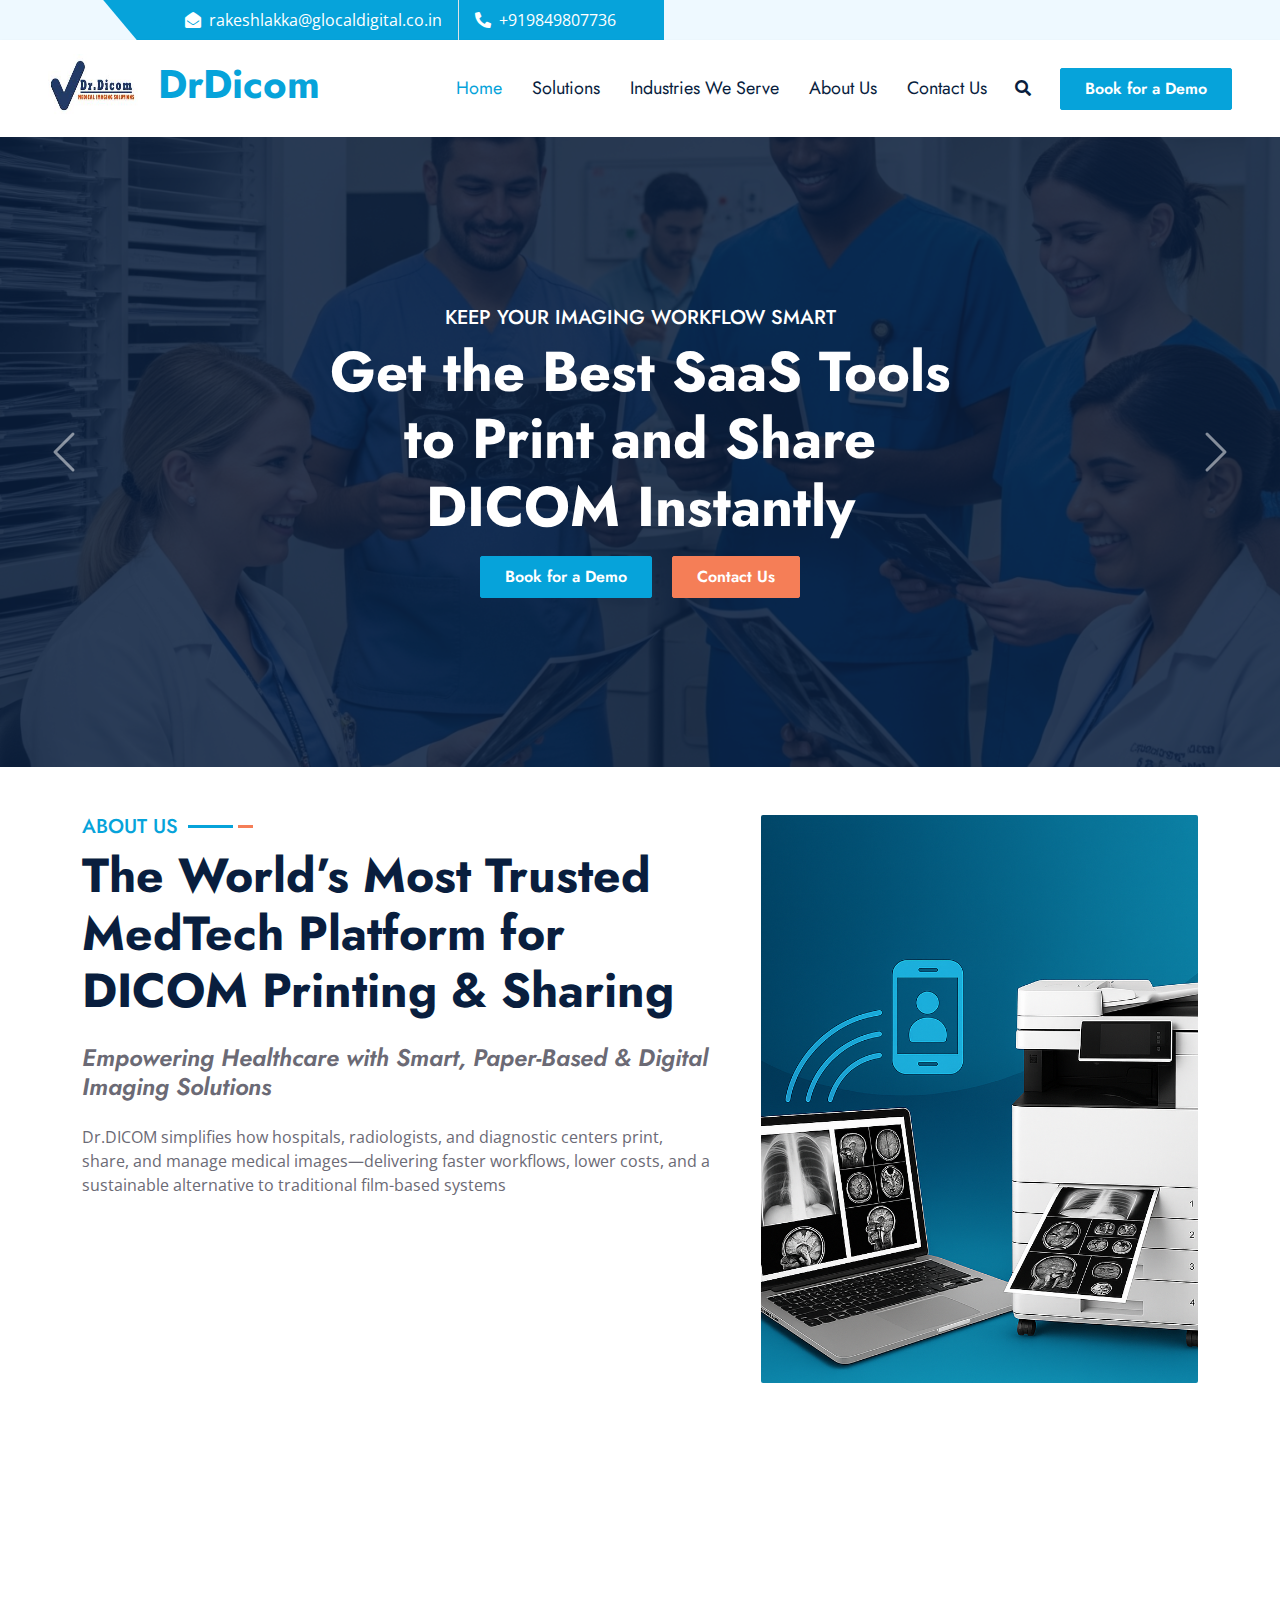
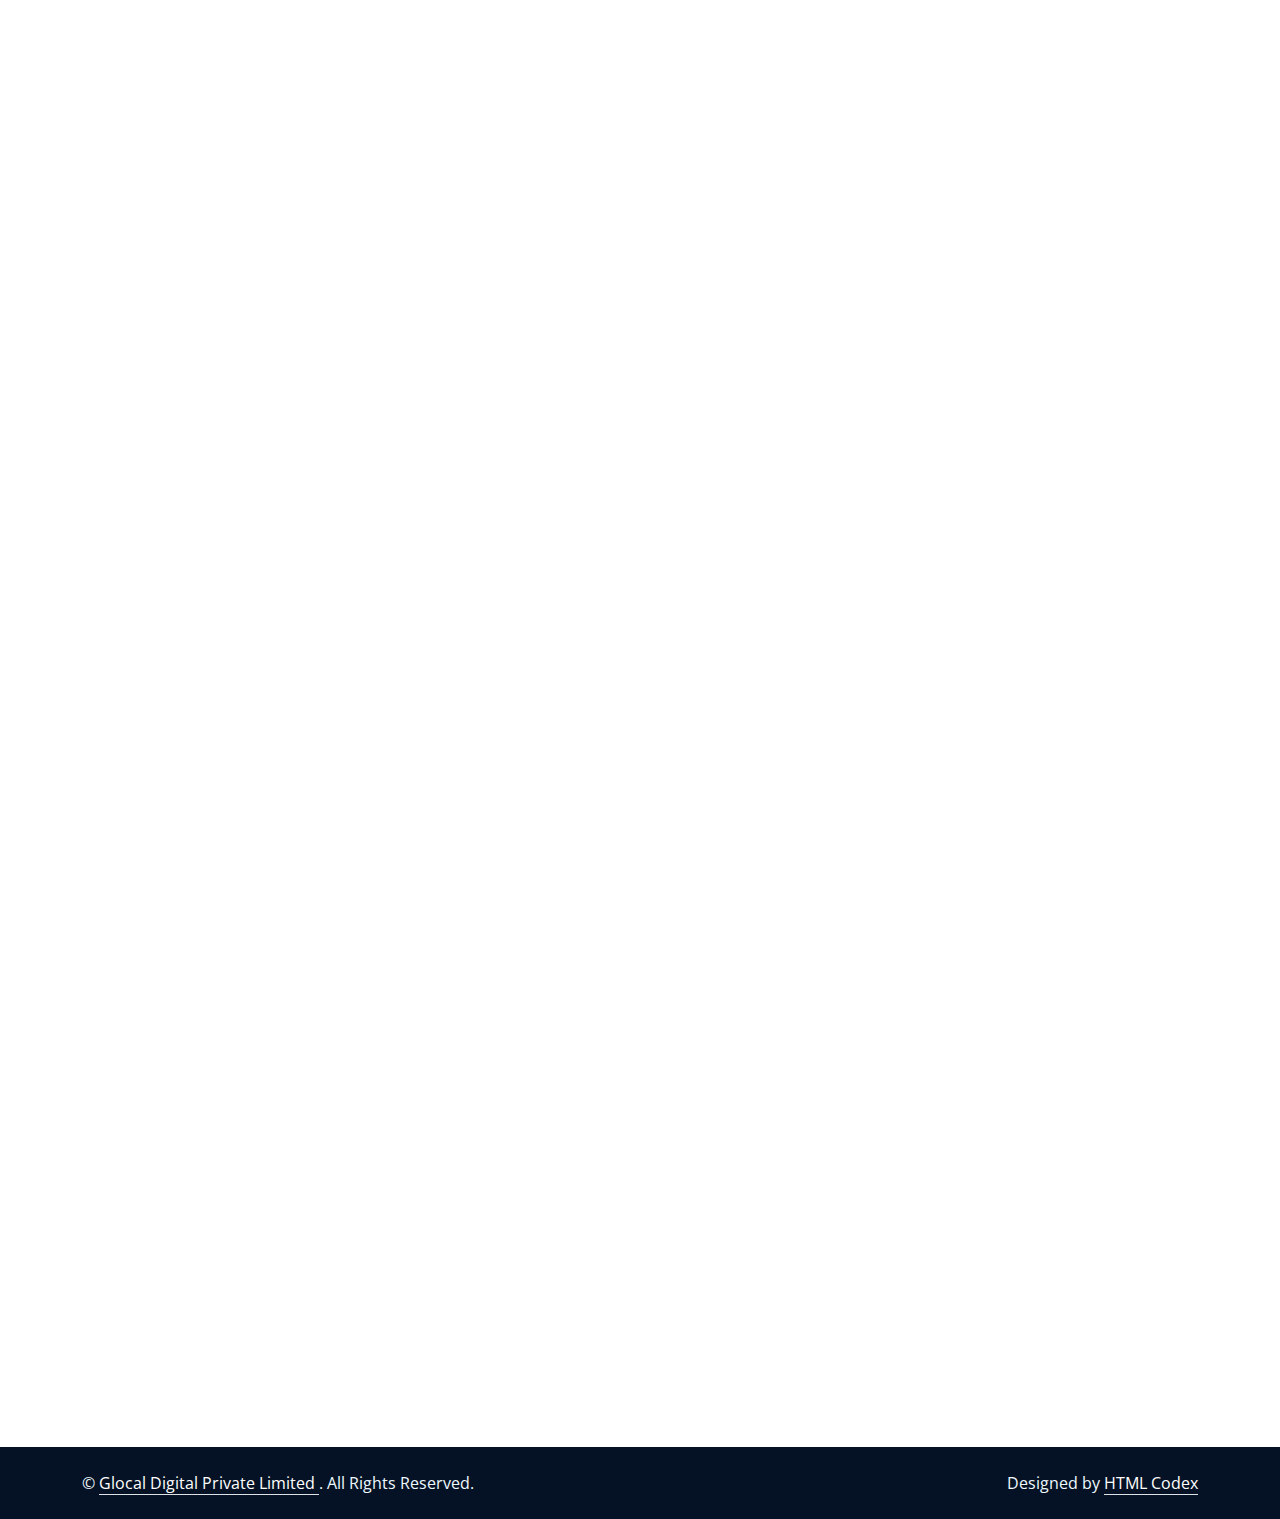
<file: index.html>
<!DOCTYPE html>
<html lang="en">

<head>
    <meta charset="utf-8">
    <title>DrDicom</title>
    <meta content="width=device-width, initial-scale=1.0" name="viewport">
    <meta content="Free HTML Templates" name="keywords">
    <meta content="Free HTML Templates" name="description">

    <!-- Favicon -->
    <link href="img/favicon.ico" rel="icon">

    <!-- Google Web Fonts -->
    <link rel="preconnect" href="https://fonts.gstatic.com">
    <link href="https://fonts.googleapis.com/css2?family=Jost:wght@500;600;700&family=Open+Sans:wght@400;600&display=swap" rel="stylesheet"> 

    <!-- Icon Font Stylesheet -->
    <link href="https://cdnjs.cloudflare.com/ajax/libs/font-awesome/5.10.0/css/all.min.css" rel="stylesheet">
    <link href="https://cdn.jsdelivr.net/npm/bootstrap-icons@1.4.1/font/bootstrap-icons.css" rel="stylesheet">

    <!-- Libraries Stylesheet -->
    <link href="lib/owlcarousel/assets/owl.carousel.min.css" rel="stylesheet">
    <link href="lib/animate/animate.min.css" rel="stylesheet">
    <link href="lib/tempusdominus/css/tempusdominus-bootstrap-4.min.css" rel="stylesheet" />
    <link href="lib/twentytwenty/twentytwenty.css" rel="stylesheet" />

    <!-- Customized Bootstrap Stylesheet -->
    <link href="css/bootstrap.min.css" rel="stylesheet">

    <!-- Template Stylesheet -->
    <link href="css/style.css" rel="stylesheet">
</head>

<body>
    <!-- Spinner Start -->
    <div id="spinner" class="show bg-white position-fixed translate-middle w-100 vh-100 top-50 start-50 d-flex align-items-center justify-content-center">
        <div class="spinner-grow text-primary m-1" role="status">
            <span class="sr-only">Loading...</span>
        </div>
        <div class="spinner-grow text-dark m-1" role="status">
            <span class="sr-only">Loading...</span>
        </div>
        <div class="spinner-grow text-secondary m-1" role="status">
            <span class="sr-only">Loading...</span>
        </div>
    </div>
    <!-- Spinner End -->


    <!-- Topbar Start -->
    <div class="container-fluid bg-light ps-5 pe-0 d-none d-lg-block">
        <div class="row gx-0">
            <div class="col-md-6 text-center text-lg-end">
                <div class="position-relative d-inline-flex align-items-center bg-primary text-white top-shape px-5">
                    <div class="me-3 pe-3 border-end py-2">
                        <p class="m-0"><i class="fa fa-envelope-open me-2"></i>rakeshlakka@glocaldigital.co.in</p>
                    </div>
                    <div class="py-2">
                        <p class="m-0"><i class="fa fa-phone-alt me-2"></i>+919849807736</p>
                    </div>
                </div>
            </div>
        </div>
    </div>
    <!-- Topbar End -->


    <!-- Navbar Start -->
    <nav class="navbar navbar-expand-lg bg-white navbar-light shadow-sm px-5 py-3 py-lg-0">
        <a href="index.html" class="navbar-brand p-0">
            <h1 class="m-0 text-primary"><img src="img/dr.dicom logo.jpeg" alt="DRDICOM" class="me-2" style="width: 90px; height: 70px;" />
</i>DrDicom</h1>
        </a>
        <button class="navbar-toggler" type="button" data-bs-toggle="collapse" data-bs-target="#navbarCollapse">
            <span class="navbar-toggler-icon"></span>
        </button>
        <div class="collapse navbar-collapse" id="navbarCollapse">
            <div class="navbar-nav ms-auto py-0">
                <a href="index.html" class="nav-item nav-link active">Home</a>
                <a href="solutions.html" class="nav-item nav-link">Solutions</a>
                <a href="industries.html" class="nav-item nav-link">Industries We Serve</a>
                <a href="about.html" class="nav-item nav-link">About Us</a>
                <a href="contact.html" class="nav-item nav-link">Contact Us</a>
            </div>
            <button type="button" class="btn text-dark" data-bs-toggle="modal" data-bs-target="#searchModal"><i class="fa fa-search"></i></button>
            <a href="bookings.html" class="btn btn-primary py-2 px-4 ms-3">Book for  a Demo</a>
        </div>
    </nav>
    <!-- Navbar End -->


    <!-- Full Screen Search Start -->
    <div class="modal fade" id="searchModal" tabindex="-1">
        <div class="modal-dialog modal-fullscreen">
            <div class="modal-content" style="background: rgba(9, 30, 62, .7);">
                <div class="modal-header border-0">
                    <button type="button" class="btn bg-white btn-close" data-bs-dismiss="modal" aria-label="Close"></button>
                </div>
                <div class="modal-body d-flex align-items-center justify-content-center">
                    <div class="input-group" style="max-width: 600px;">
                        <input type="text" class="form-control bg-transparent border-primary p-3" placeholder="Type search keyword">
                        <button class="btn btn-primary px-4"><i class="bi bi-search"></i></button>
                    </div>
                </div>
            </div>
        </div>
    </div>
    <!-- Full Screen Search End -->


    <!-- Carousel Start -->
<div class="container-fluid p-0">
    <div id="header-carousel" class="carousel slide carousel-fade" data-bs-ride="carousel">
        <div class="carousel-inner">

            <!-- Slide 1 -->
            <div class="carousel-item active">
                <img class="w-100" src="img/background-image1.png" alt="Image"
                     style="height: 70vh; object-fit: cover;">
                <div class="carousel-caption d-flex flex-column align-items-center justify-content-center">
                    <div class="p-3" style="max-width: 700px;">
                        <h5 class="text-white text-uppercase mb-2 animated slideInDown">
                            Keep Your Imaging Workflow Smart
                        </h5>

                        <h1 class="display-4 text-white mb-3 animated zoomIn">
                            Get the Best SaaS Tools to Print and Share DICOM Instantly
                        </h1>

                        <a href="appointment.html"
                           class="btn btn-primary py-2 px-4 me-3 animated slideInLeft">Book for a Demo</a>
                        <a href="" class="btn btn-secondary py-2 px-4 animated slideInRight">Contact Us</a>
                    </div>
                </div>
            </div>

            <!-- Slide 2 -->
            <div class="carousel-item">
                <img class="w-100" src="img/background-image2.png" alt="Image"
                     style="height: 70vh; object-fit: cover;">
                <div class="carousel-caption d-flex flex-column align-items-center justify-content-center">
                    <div class="p-3" style="max-width: 700px;">
                        <h5 class="text-white text-uppercase mb-2 animated slideInDown">
                            Keep Your Imaging Workflow Smart
                        </h5>

                        <h1 class="display-4 text-white mb-3 animated zoomIn">
                            Fast, Secure DICOM Printing & Sharing for B2B
                        </h1>

                        <a href="appointment.html"
                           class="btn btn-primary py-2 px-4 me-3 animated slideInLeft">Book for a Demo</a>
                        <a href="" class="btn btn-secondary py-2 px-4 animated slideInRight">Contact Us</a>
                    </div>
                </div>
            </div>

        </div>

        <!-- Controls -->
        <button class="carousel-control-prev" type="button" data-bs-target="#header-carousel" data-bs-slide="prev">
            <span class="carousel-control-prev-icon"></span>
        </button>

        <button class="carousel-control-next" type="button" data-bs-target="#header-carousel" data-bs-slide="next">
            <span class="carousel-control-next-icon"></span>
        </button>

    </div>
</div>

    <!-- Carousel End -->


    <!-- Banner Start -->
  
    <!-- Banner Start -->


    <!-- About Start -->
    <div class="container-fluid py-5 wow fadeInUp" data-wow-delay="0.1s">
        <div class="container">
            <div class="row g-5">
                <div class="col-lg-7">
                    <div class="section-title mb-4">
                        <h5 class="position-relative d-inline-block text-primary text-uppercase">About Us</h5>
                        <h1 class="display-5 mb-0">The World’s Most Trusted MedTech Platform for DICOM Printing & Sharing</h1>
                    </div>
                    <h4 class="text-body fst-italic mb-4">Empowering Healthcare with Smart, Paper-Based & Digital Imaging Solutions</h4>
                    <p class="mb-4">Dr.DICOM simplifies how hospitals, radiologists, and diagnostic centers print, share, and manage medical images—delivering faster workflows, lower costs, and a sustainable alternative to traditional film-based systems</p>
                    <div class="row g-3">
                        <div class="col-sm-6 wow zoomIn" data-wow-delay="0.3s">
                            <h5 class="mb-3"><i class="fa fa-check-circle text-primary me-3"></i>Secured</h5>
                            <h5 class="mb-3"><i class="fa fa-check-circle text-primary me-3"></i>Professional Staff</h5>
                        </div>
                        <div class="col-sm-6 wow zoomIn" data-wow-delay="0.6s">
                            <h5 class="mb-3"><i class="fa fa-check-circle text-primary me-3"></i>24/7 Opened</h5>
                            <h5 class="mb-3"><i class="fa fa-check-circle text-primary me-3"></i>Fair Prices</h5>
                        </div>
                    </div>
                    <a href="bookings.html" class="btn btn-primary py-3 px-5 mt-4 wow zoomIn" data-wow-delay="0.6s">Book A Demo </a>
                </div>
                <div class="col-lg-5" style="min-height: 500px;">
                    <div class="position-relative h-100">
                        <img class="position-absolute w-100 h-100 rounded wow zoomIn" data-wow-delay="0.9s" src="img/background-image2.png" style="object-fit: cover;">
                    </div>
                </div>
            </div>
        </div>
    </div>
    <!-- About End -->


    <!-- Appointment Start -->
  
    <!-- Appointment End -->


    <!-- Service Start -->
<div class="container-fluid py-5 wow fadeInUp" data-wow-delay="0.1s">
    <div class="container">
        <div class="row g-5 mb-5">
            <div class="col-lg-12">
                <div class="section-title mb-5">
                    <h5 class="position-relative d-inline-block text-primary text-uppercase">Our Services</h5>
                    <h1 class="display-5 mb-0">We Offer The Best Quality Services</h1>
                </div>

                <!-- ✅ One row containing all 4 services -->
                <div class="row g-5">

                    <!-- Service 1 -->
                    <div class="col-md-3 service-item wow zoomIn" data-wow-delay="0.3s">
                        <div class="position-relative bg-light rounded p-5 text-center">
                            <h5 class="mb-3">DICOM Paper Printing Solutions</h5>
                            <p class="m-0">High-quality DICOM printouts for X-Ray, CT, MRI, and Ultrasound images.</p>
                        </div>
                    </div>

                    <!-- Service 2 -->
                    <div class="col-md-3 service-item wow zoomIn" data-wow-delay="0.6s">
                        <div class="position-relative bg-light rounded p-5 text-center">
                            <h5 class="mb-3">Digital Link Exchange & Image Sharing</h5>
                            <p class="m-0">Encrypted web links, QR codes, and instant cloud access for image sharing.</p>
                        </div>
                    </div>

                    <!-- Service 3 -->
                    <div class="col-md-3 service-item wow zoomIn" data-wow-delay="0.9s">
                        <div class="position-relative bg-light rounded p-5 text-center">
                            <h5 class="mb-3">System Integration & IT Support</h5>
                            <p class="m-0">Integration with PACS, HIS, RIS systems & full technical support.</p>
                        </div>
                    </div>

                    <!-- Service 4 -->
                    <div class="col-md-3 service-item wow zoomIn" data-wow-delay="1.2s">
                        <div class="position-relative bg-light rounded p-5 text-center">
                            <h5 class="mb-3">Sustainable Imaging Workflow Consulting</h5>
                            <p class="m-0">Improve imaging workflow efficiency with optimized digital processes.</p>
                        </div>
                    </div>

                </div>
                <!-- ✅ End of ONE row -->
            </div>
        </div>
    </div>
</div>
    <!-- Testimonial Start -->
    <div class="container-fluid bg-primary bg-testimonial py-5 my-5 wow fadeInUp" data-wow-delay="0.1s">
        <div class="container py-5">
            <div class="row justify-content-center">
                <div class="col-lg-7">
                    <div class="owl-carousel testimonial-carousel rounded p-5 wow zoomIn" data-wow-delay="0.6s">
                        <div class="testimonial-item text-center text-white">
                            <img class="img-fluid mx-auto rounded mb-4" src="img/kims hospitals.png" alt="">
                            <p class="fs-5">Dolores sed duo clita justo dolor et stet lorem kasd dolore lorem ipsum. At lorem lorem magna ut et, nonumy labore diam erat. Erat dolor rebum sit ipsum.</p>
                            <hr class="mx-auto w-25">
                            <h4 class="text-white mb-0">KIMS Hospital</h4>
                        </div>
                        <div class="testimonial-item text-center text-white">
                            <img class="img-fluid mx-auto rounded mb-4" src="img/kamineni hospitals.png" alt="">
                            <p class="fs-5">Dolores sed duo clita justo dolor et stet lorem kasd dolore lorem ipsum. At lorem lorem magna ut et, nonumy labore diam erat. Erat dolor rebum sit ipsum.</p>
                            <hr class="mx-auto w-25">
                            <h4 class="text-white mb-0">KAMINENI Hospitals</h4>
                        </div>
                    </div>
                </div>
            </div>
        </div>
    </div>
    <!-- Testimonial End -->


    <!-- Team Start -->
   
    <!-- Team End -->


    <!-- Newsletter Start -->
    <div class="container-fluid position-relative pt-5 wow fadeInUp" data-wow-delay="0.1s" style="z-index: 1;">
        <div class="container">
        </div>
    </div>
    <!-- Newsletter End -->
    

    <!-- Footer Start -->
    <div class="container-fluid bg-dark text-light py-5 wow fadeInUp" data-wow-delay="0.3s" style="margin-top: -75px;">
        <div class="container pt-5">
            <div class="row g-5 pt-4">
                <div class="col-lg-3 col-md-6">
                    <h3 class="text-white mb-4">Quick Links</h3>
                    <div class="d-flex flex-column justify-content-start">
                        <a class="text-light mb-2" href="#"><i class="bi bi-arrow-right text-primary me-2"></i>Home</a>
                        <a class="text-light mb-2" href="#"><i class="bi bi-arrow-right text-primary me-2"></i>About Us</a>
                        <a class="text-light mb-2" href="#"><i class="bi bi-arrow-right text-primary me-2"></i>Our Services</a>
                        <a class="text-light mb-2" href="#"><i class="bi bi-arrow-right text-primary me-2"></i>Latest Blog</a>
                        <a class="text-light" href="#"><i class="bi bi-arrow-right text-primary me-2"></i>Contact Us</a>
                    </div>
                </div>
                <div class="col-lg-3 col-md-6">
                    <h3 class="text-white mb-4">Popular Links</h3>
                    <div class="d-flex flex-column justify-content-start">
                        <a class="text-light mb-2" href="#"><i class="bi bi-arrow-right text-primary me-2"></i>Home</a>
                        <a class="text-light mb-2" href="#"><i class="bi bi-arrow-right text-primary me-2"></i>About Us</a>
                        <a class="text-light mb-2" href="#"><i class="bi bi-arrow-right text-primary me-2"></i>Our Services</a>
                        <a class="text-light mb-2" href="#"><i class="bi bi-arrow-right text-primary me-2"></i>Latest Blog</a>
                        <a class="text-light" href="#"><i class="bi bi-arrow-right text-primary me-2"></i>Contact Us</a>
                    </div>
                </div>
                <div class="col-lg-3 col-md-6">
                    <h3 class="text-white mb-4">Get In Touch</h3>
                    <p class="mb-2"><i class="bi bi-geo-alt text-primary me-2"></i>Andal Nagar Moula-Ali, ECIL, Hyderabad-500040</p>
                    <p class="mb-2"><i class="bi bi-envelope-open text-primary me-2"></i>rakeshlakka@glocaldigital.co.in</p>
                    <p class="mb-0"><i class="bi bi-telephone text-primary me-2"></i>+919849807736</p>
                </div>
                <div class="col-lg-3 col-md-6">
                    <h3 class="text-white mb-4">Follow Us</h3>
                    <div class="d-flex">
                        <a class="btn btn-lg btn-primary btn-lg-square rounded me-2" href="#"><i class="fab fa-twitter fw-normal"></i></a>
                        <a class="btn btn-lg btn-primary btn-lg-square rounded me-2" href="#"><i class="fab fa-facebook-f fw-normal"></i></a>
                        <a class="btn btn-lg btn-primary btn-lg-square rounded me-2" href="#"><i class="fab fa-linkedin-in fw-normal"></i></a>
                        <a class="btn btn-lg btn-primary btn-lg-square rounded" href="#"><i class="fab fa-instagram fw-normal"></i></a>
                    </div>
                </div>
            </div>
        </div>
    </div>
    <div class="container-fluid text-light py-4" style="background: #051225;">
        <div class="container">
            <div class="row g-0">
                <div class="col-md-6 text-center text-md-start">
                    <p class="mb-md-0">&copy; <a class="text-white border-bottom" href="#">Glocal Digital Private Limited </a>. All Rights Reserved.</p>
                </div>
                <div class="col-md-6 text-center text-md-end">
                    <p class="mb-0">Designed by <a class="text-white border-bottom" href="https://htmlcodex.com">HTML Codex</a></p>
                </div>
            </div>
        </div>
    </div>
    <!-- Footer End -->


    <!-- Back to Top -->
    <a href="#" class="btn btn-lg btn-primary btn-lg-square rounded back-to-top"><i class="bi bi-arrow-up"></i></a>


    <!-- JavaScript Libraries -->
    <script src="https://code.jquery.com/jquery-3.4.1.min.js"></script>
    <script src="https://cdn.jsdelivr.net/npm/bootstrap@5.0.0/dist/js/bootstrap.bundle.min.js"></script>
    <script src="lib/wow/wow.min.js"></script>
    <script src="lib/easing/easing.min.js"></script>
    <script src="lib/waypoints/waypoints.min.js"></script>
    <script src="lib/owlcarousel/owl.carousel.min.js"></script>
    <script src="lib/tempusdominus/js/moment.min.js"></script>
    <script src="lib/tempusdominus/js/moment-timezone.min.js"></script>
    <script src="lib/tempusdominus/js/tempusdominus-bootstrap-4.min.js"></script>
    <script src="lib/twentytwenty/jquery.event.move.js"></script>
    <script src="lib/twentytwenty/jquery.twentytwenty.js"></script>

    <!-- Template Javascript -->
    <script src="js/main.js"></script>
</body>

</html>
</file>
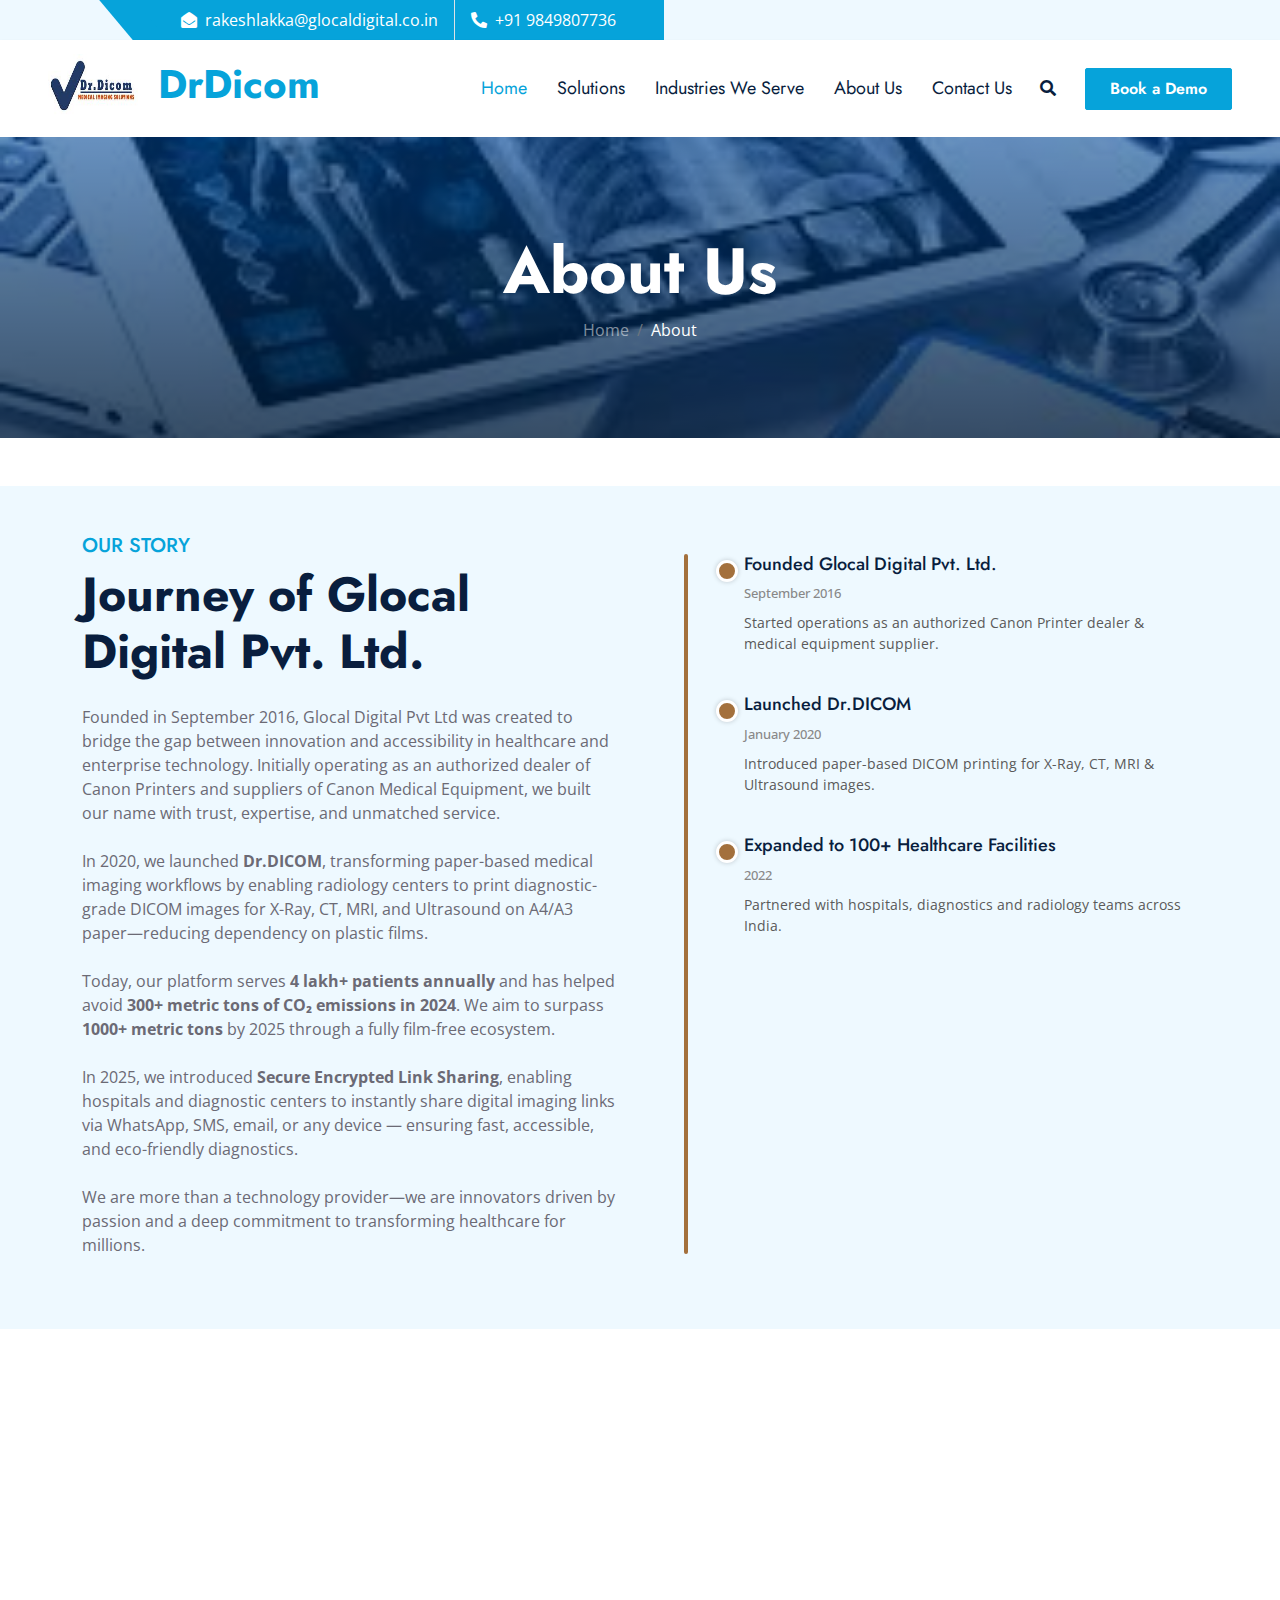
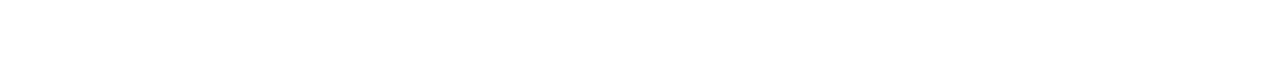
<file: about.html>
<!DOCTYPE html>
<html lang="en">

<head>
  <meta charset="utf-8">
  <title>Dr.Dicom</title>
  <meta content="width=device-width, initial-scale=1.0" name="viewport">
  <meta content="Free HTML Templates" name="keywords">
  <meta content="Free HTML Templates" name="description">

  <!-- Favicon -->
  <link href="img/favicon.ico" rel="icon">

  <!-- Google Web Fonts -->
  <link rel="preconnect" href="https://fonts.gstatic.com">
  <link href="https://fonts.googleapis.com/css2?family=Jost:wght@500;600;700&family=Open+Sans:wght@400;600&display=swap" rel="stylesheet">

  <!-- Icon Font Stylesheet -->
  <link href="https://cdnjs.cloudflare.com/ajax/libs/font-awesome/5.10.0/css/all.min.css" rel="stylesheet">
  <link href="https://cdn.jsdelivr.net/npm/bootstrap-icons@1.4.1/font/bootstrap-icons.css" rel="stylesheet">

  <!-- Libraries Stylesheet -->
  <link href="lib/owlcarousel/assets/owl.carousel.min.css" rel="stylesheet">
  <link href="lib/animate/animate.min.css" rel="stylesheet">
  <link href="lib/tempusdominus/css/tempusdominus-bootstrap-4.min.css" rel="stylesheet" />
  <link href="lib/twentytwenty/twentytwenty.css" rel="stylesheet" />

  <!-- Customized Bootstrap Stylesheet -->
  <link href="css/bootstrap.min.css" rel="stylesheet">

  <!-- Template Stylesheet -->
  <link href="css/style.css" rel="stylesheet">
</head>

<body>
  <!-- Spinner Start -->
  <div id="spinner" class="show bg-white position-fixed translate-middle w-100 vh-100 top-50 start-50 d-flex align-items-center justify-content-center">
    <div class="spinner-grow text-primary m-1" role="status">
      <span class="sr-only">Loading...</span>
    </div>
    <div class="spinner-grow text-dark m-1" role="status">
      <span class="sr-only">Loading...</span>
    </div>
    <div class="spinner-grow text-secondary m-1" role="status">
      <span class="sr-only">Loading...</span>
    </div>
  </div>
  <!-- Spinner End -->

  <!-- Header Placeholder -->
  <div id="header"></div>

  <!-- Hero Start -->
<div class="container-fluid py-5 hero-header mb-5 position-relative overflow-hidden"
     style="background: url('img/bgimage.jpeg') center/cover no-repeat;">
  
  <!-- Transparent blue overlay -->
  <div class="position-absolute top-0 start-0 w-100 h-100"
       style="background: rgba(0, 123, 255, 0.45); z-index: 1;"></div>

  <!-- Optional dark gradient overlay for contrast -->
  <div class="position-absolute top-0 start-0 w-100 h-100"
       style="background: linear-gradient(180deg, rgba(0,0,0,0.25) 0%, rgba(0,0,0,0.6) 100%); z-index: 2;"></div>

  <!-- Content -->
  <div class="row py-5 position-relative text-center" style="z-index: 3;">
    <div class="col-12">
      <h1 class="display-3 text-white animated zoomIn fw-bold">About Us</h1>
  <nav aria-label="breadcrumb" class="animated fadeInUp" data-wow-delay="0.3s">
  <ol class="breadcrumb justify-content-center mb-0">
      <li class="breadcrumb-item">
        <a href="index.html" class="text-white-50 text-decoration-none">Home</a>
      </li>
      <li class="breadcrumb-item active text-white fw-semibold" aria-current="page">
        About
      </li>
  </ol>
</nav>

    </div>
  </div>
</div>

  <!-- Hero End -->

  <!-- About Start -->
  <div class="container-fluid py-5 bg-light wow fadeInUp" data-wow-delay="0.1s">

    <style>
      /* Timeline Styling (Inline CSS for this section only) */
      .timeline {
        position: relative;
        padding-left: 40px;
        margin-top: 20px;
      }

      .timeline-line {
        position: absolute;
        left: 20px;
        top: 0;
        bottom: 0;
        width: 4px;
        background: #a3703c;
        border-radius: 2px;
      }

      .timeline-item {
        position: relative;
        margin-bottom: 40px;
      }

      .timeline-icon {
        position: absolute;
        left: 12px;
        top: 6px;
        width: 22px;
        height: 22px;
        background: #a3703c;
        border-radius: 50%;
        border: 3px solid #fff;
        z-index: 2;
        box-shadow: 0 0 5px rgba(0, 0, 0, 0.2);
      }

      .timeline-content {
        padding-left: 40px;
      }

      .timeline-content h5 {
        font-size: 18px;
        margin-bottom: 5px;
        font-weight: 600;
      }

      .timeline-content small {
        font-size: 13px;
        font-weight: 500;
        color: #888;
      }

      .timeline-content p {
        font-size: 14px;
        margin-top: 8px;
        color: #5a5a5a;
      }
    </style>

    <div class="container">
      <div class="row g-5 align-items-start">

        <!-- LEFT SIDE CONTENT -->
        <div class="col-lg-6">
          <div class="section-title mb-4">
            <h5 class=" text-primary text-uppercase">Our Story</h5>
            <h1 class="display-5 mb-3">Journey of Glocal Digital Pvt. Ltd.</h1>
          </div>

          <p class="mb-4">
            Founded in September 2016, Glocal Digital Pvt Ltd was created to bridge the gap between innovation
            and accessibility in healthcare and enterprise technology. Initially operating as an authorized
            dealer of Canon Printers and suppliers of Canon Medical Equipment, we built our name with trust,
            expertise, and unmatched service.
          </p>

          <p class="mb-4">
            In 2020, we launched <strong>Dr.DICOM</strong>, transforming paper-based medical imaging workflows
            by enabling radiology centers to print diagnostic-grade DICOM images for X-Ray, CT, MRI, and
            Ultrasound on A4/A3 paper—reducing dependency on plastic films.
          </p>

          <p class="mb-4">
            Today, our platform serves <strong>4 lakh+ patients annually</strong> and has helped avoid
            <strong>300+ metric tons of CO₂ emissions in 2024</strong>. We aim to surpass
            <strong>1000+ metric tons</strong> by 2025 through a fully film-free ecosystem.
          </p>

          <p class="mb-4">
            In 2025, we introduced <strong>Secure Encrypted Link Sharing</strong>, enabling hospitals and diagnostic
            centers to instantly share digital imaging links via WhatsApp, SMS, email, or any device — ensuring
            fast, accessible, and eco-friendly diagnostics.
          </p>

          <p class="mb-4">
            We are more than a technology provider—we are innovators driven by passion and a deep commitment
            to transforming healthcare for millions.
          </p>
        </div>

        <!-- RIGHT SIDE TIMELINE -->
     <div class="col-lg-6">
  <div
    class="timeline position-relative"
    style="max-height: 700px; overflow-y: auto; padding-right: 10px; scroll-behavior: smooth;"
  >
    <div class="timeline-line"></div>

    <div class="timeline-item wow fadeInUp" data-wow-delay="0.2s">
      <div class="timeline-icon"></div>
      <div class="timeline-content">
        <h5>Founded Glocal Digital Pvt. Ltd.</h5>
        <small>September 2016</small>
        <p>Started operations as an authorized Canon Printer dealer & medical equipment supplier.</p>
      </div>
    </div>

    <div class="timeline-item wow fadeInUp" data-wow-delay="0.3s">
      <div class="timeline-icon"></div>
      <div class="timeline-content">
        <h5>Launched Dr.DICOM</h5>
        <small>January 2020</small>
        <p>Introduced paper-based DICOM printing for X-Ray, CT, MRI & Ultrasound images.</p>
      </div>
    </div>

    <div class="timeline-item wow fadeInUp" data-wow-delay="0.4s">
      <div class="timeline-icon"></div>
      <div class="timeline-content">
        <h5>Expanded to 100+ Healthcare Facilities</h5>
        <small>2022</small>
        <p>Partnered with hospitals, diagnostics and radiology teams across India.</p>
      </div>
    </div>

    <div class="timeline-item wow fadeInUp" data-wow-delay="0.5s">
      <div class="timeline-icon"></div>
      <div class="timeline-content">
        <h5>4 Lakh+ Annual Patient Imaging Volume</h5>
        <small>2023</small>
        <p>Continued optimising imaging workflows and cutting operational costs.</p>
      </div>
    </div>

    <div class="timeline-item wow fadeInUp" data-wow-delay="0.6s">
      <div class="timeline-icon"></div>
      <div class="timeline-content">
        <h5>Saved 300+ Metric Tons of CO₂</h5>
        <small>2024</small>
        <p>Helped facilities shift away from plastic X-Ray film to paper imaging.</p>
      </div>
    </div>

    <div class="timeline-item wow fadeInUp" data-wow-delay="0.7s">
      <div class="timeline-icon"></div>
      <div class="timeline-content">
        <h5>Launched Secure Digital Link Sharing</h5>
        <small>2025</small>
        <p>Enabled encrypted global sharing for doctors, radiologists & patients.</p>
      </div>
    </div>
  </div>
</div>


      </div>
    </div>
  </div>
  <!-- About End -->
  <!-- Newsletter Start -->
  <div class="container-fluid position-relative pt-5 wow fadeInUp" data-wow-delay="0.1s" style="z-index: 1;">
    <div class="container">
      <!-- You can add newsletter content here -->
    </div>
  </div>
  <!-- Newsletter End -->
  <!-- Footer Placeholder -->
  <div id="footer"></div>

  <!-- jQuery for Header/Footer -->
  <script src="https://code.jquery.com/jquery-3.6.0.min.js"></script>
  <script>
    $(function () {
      $("#header").load("header.html");
      $("#footer").load("footer.html");
    });
  </script>

  <!-- JavaScript Libraries -->
  <script src="https://cdn.jsdelivr.net/npm/bootstrap@5.0.0/dist/js/bootstrap.bundle.min.js"></script>
  <script src="lib/wow/wow.min.js"></script>
  <script src="lib/easing/easing.min.js"></script>
  <script src="lib/waypoints/waypoints.min.js"></script>
  <script src="lib/owlcarousel/owl.carousel.min.js"></script>
  <script src="lib/tempusdominus/js/moment.min.js"></script>
  <script src="lib/tempusdominus/js/moment-timezone.min.js"></script>
  <script src="lib/tempusdominus/js/tempusdominus-bootstrap-4.min.js"></script>
  <script src="lib/twentytwenty/jquery.event.move.js"></script>
  <script src="lib/twentytwenty/jquery.twentytwenty.js"></script>

  <!-- Template Javascript -->
  <script src="js/main.js"></script>
</body>

</html>
</file>
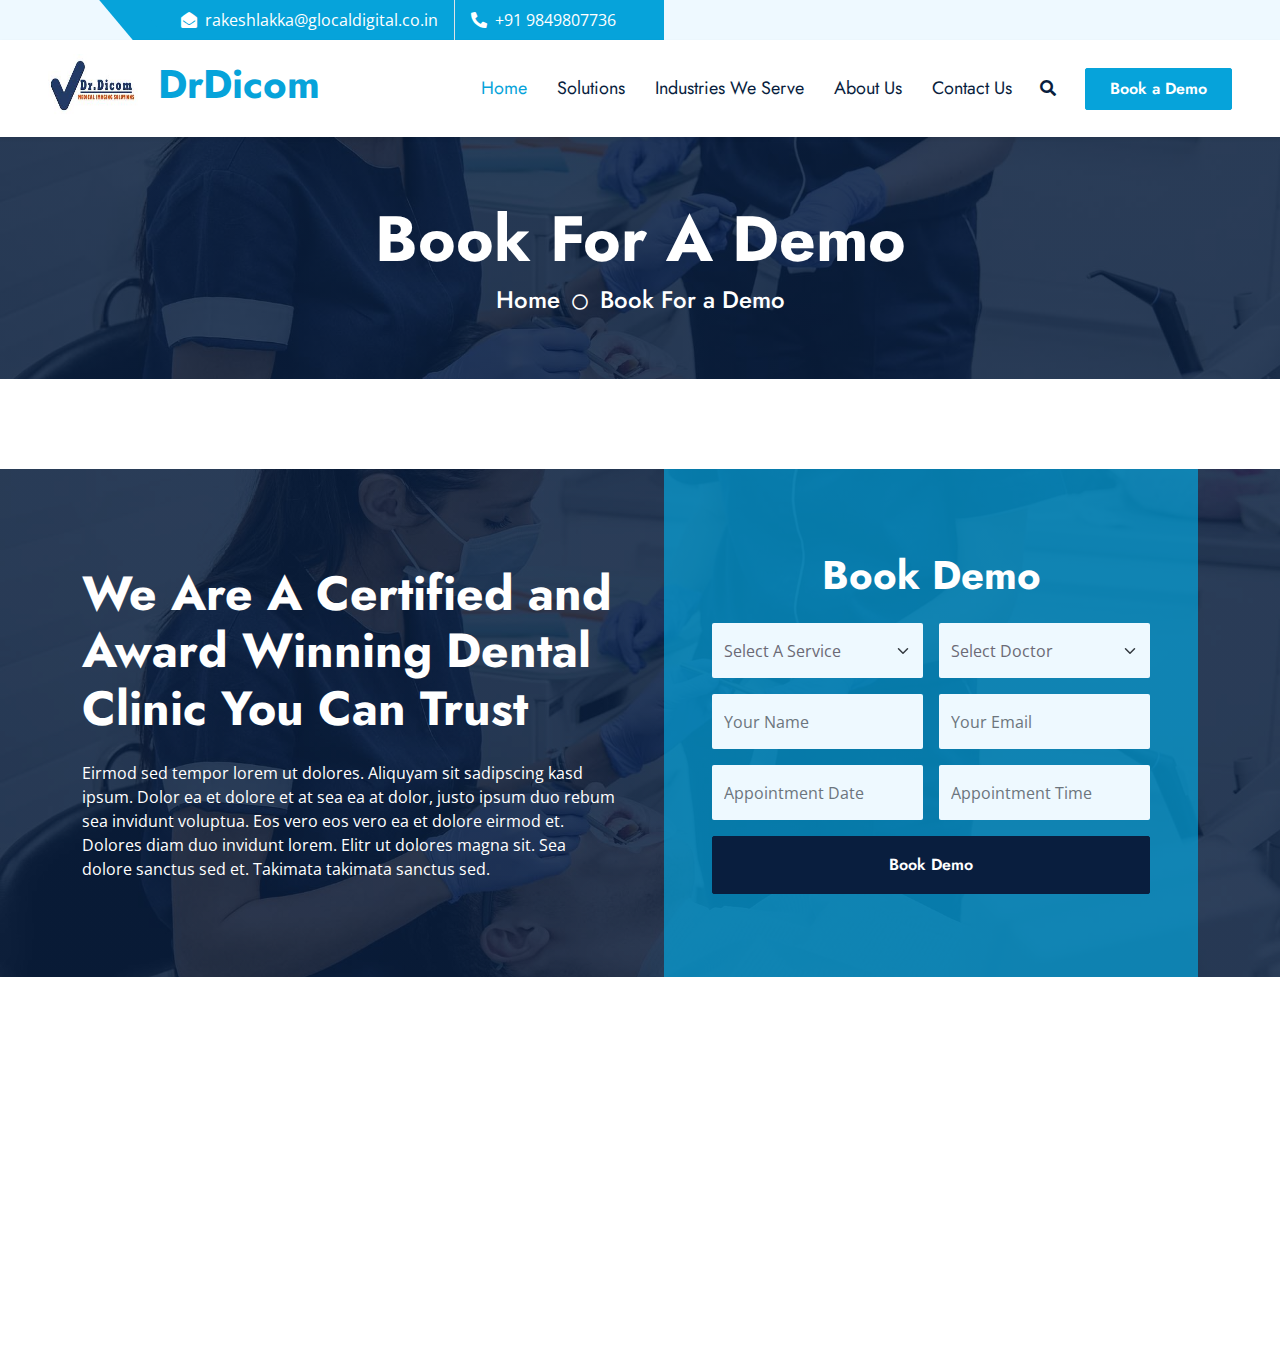
<file: bookings.html>
<!DOCTYPE html>
<html lang="en">

<head>
  <meta charset="utf-8">
  <title>Dr.Dicom</title>
  <meta content="width=device-width, initial-scale=1.0" name="viewport">
  <meta content="Free HTML Templates" name="keywords">
  <meta content="Free HTML Templates" name="description">

  <!-- Favicon -->
  <link href="img/favicon.ico" rel="icon">

  <!-- Google Web Fonts -->
  <link rel="preconnect" href="https://fonts.gstatic.com">
  <link href="https://fonts.googleapis.com/css2?family=Jost:wght@500;600;700&family=Open+Sans:wght@400;600&display=swap"
    rel="stylesheet">

  <!-- Icon Font Stylesheet -->
  <link href="https://cdnjs.cloudflare.com/ajax/libs/font-awesome/5.10.0/css/all.min.css" rel="stylesheet">
  <link href="https://cdn.jsdelivr.net/npm/bootstrap-icons@1.4.1/font/bootstrap-icons.css" rel="stylesheet">

  <!-- Libraries Stylesheet -->
  <link href="lib/owlcarousel/assets/owl.carousel.min.css" rel="stylesheet">
  <link href="lib/animate/animate.min.css" rel="stylesheet">
  <link href="lib/tempusdominus/css/tempusdominus-bootstrap-4.min.css" rel="stylesheet" />
  <link href="lib/twentytwenty/twentytwenty.css" rel="stylesheet" />

  <!-- Customized Bootstrap Stylesheet -->
  <link href="css/bootstrap.min.css" rel="stylesheet">

  <!-- Template Stylesheet -->
  <link href="css/style.css" rel="stylesheet">
</head>

<body>
  <!-- Spinner Start -->
  <div id="spinner"
    class="show bg-white position-fixed translate-middle w-100 vh-100 top-50 start-50 d-flex align-items-center justify-content-center">
    <div class="spinner-grow text-primary m-1" role="status">
      <span class="sr-only">Loading...</span>
    </div>
    <div class="spinner-grow text-dark m-1" role="status">
      <span class="sr-only">Loading...</span>
    </div>
    <div class="spinner-grow text-secondary m-1" role="status">
      <span class="sr-only">Loading...</span>
    </div>
  </div>
  <!-- Spinner End -->


  <!-- ✅ Header Placeholder -->
  <div id="header"></div>


  <!-- Hero Start -->
  <div class="container-fluid bg-primary py-5 hero-header mb-5">
    <div class="row py-3">
      <div class="col-12 text-center">
        <h1 class="display-3 text-white animated zoomIn">Book For A Demo</h1>
        <a href="index.html" class="h4 text-white">Home</a>
        <i class="far fa-circle text-white px-2"></i>
        <a href="#" class="h4 text-white">Book For a Demo</a>
      </div>
    </div>
  </div>
  <!-- Hero End -->


  <!-- Appointment Start -->
  <div class="container-fluid bg-primary bg-appointment mb-5 wow fadeInUp" data-wow-delay="0.1s"
    style="margin-top: 90px;">
    <div class="container">
      <div class="row gx-5">
        <div class="col-lg-6 py-5">
          <div class="py-5">
            <h1 class="display-5 text-white mb-4">We Are A Certified and Award Winning Dental Clinic You Can Trust</h1>
            <p class="text-white mb-0">Eirmod sed tempor lorem ut dolores. Aliquyam sit sadipscing kasd ipsum. Dolor ea
              et dolore et at sea ea at dolor, justo ipsum duo rebum sea invidunt voluptua. Eos vero eos vero ea et
              dolore eirmod et. Dolores diam duo invidunt lorem. Elitr ut dolores magna sit. Sea dolore sanctus sed et.
              Takimata takimata sanctus sed.</p>
          </div>
        </div>
        <div class="col-lg-6">
          <div class="appointment-form h-100 d-flex flex-column justify-content-center text-center p-5 wow zoomIn"
            data-wow-delay="0.6s">
            <h1 class="text-white mb-4">Book Demo</h1>
            <form>
              <div class="row g-3">
                <div class="col-12 col-sm-6">
                  <select class="form-select bg-light border-0" style="height: 55px;">
                    <option selected>Select A Service</option>
                    <option value="1">Service 1</option>
                    <option value="2">Service 2</option>
                    <option value="3">Service 3</option>
                  </select>
                </div>
                <div class="col-12 col-sm-6">
                  <select class="form-select bg-light border-0" style="height: 55px;">
                    <option selected>Select Doctor</option>
                    <option value="1">Doctor 1</option>
                    <option value="2">Doctor 2</option>
                    <option value="3">Doctor 3</option>
                  </select>
                </div>
                <div class="col-12 col-sm-6">
                  <input type="text" class="form-control bg-light border-0" placeholder="Your Name"
                    style="height: 55px;">
                </div>
                <div class="col-12 col-sm-6">
                  <input type="email" class="form-control bg-light border-0" placeholder="Your Email"
                    style="height: 55px;">
                </div>
                <div class="col-12 col-sm-6">
                  <div class="date" id="date1" data-target-input="nearest">
                    <input type="text" class="form-control bg-light border-0 datetimepicker-input"
                      placeholder="Appointment Date" data-target="#date1" data-toggle="datetimepicker"
                      style="height: 55px;">
                  </div>
                </div>
                <div class="col-12 col-sm-6">
                  <div class="time" id="time1" data-target-input="nearest">
                    <input type="text" class="form-control bg-light border-0 datetimepicker-input"
                      placeholder="Appointment Time" data-target="#time1" data-toggle="datetimepicker"
                      style="height: 55px;">
                  </div>
                </div>
                <div class="col-12">
                  <button class="btn btn-dark w-100 py-3" type="submit">Book Demo</button>
                </div>
              </div>
            </form>
          </div>
        </div>
      </div>
    </div>
  </div>
  <!-- Appointment End -->


  <!-- Newsletter Start -->
  <div class="container-fluid position-relative pt-5 wow fadeInUp" data-wow-delay="0.1s" style="z-index: 1;">
    <div class="container">
      <!-- You can add newsletter content here -->
    </div>
  </div>
  <!-- Newsletter End -->


  <!-- ✅ Footer Placeholder -->
  <div id="footer"></div>


  <!-- Back to Top -->
  <a href="#" class="btn btn-lg btn-primary btn-lg-square rounded back-to-top"><i class="bi bi-arrow-up"></i></a>


  <!-- JavaScript Libraries -->
  <script src="https://code.jquery.com/jquery-3.6.0.min.js"></script>
  <script src="https://cdn.jsdelivr.net/npm/bootstrap@5.0.0/dist/js/bootstrap.bundle.min.js"></script>
  <script src="lib/wow/wow.min.js"></script>
  <script src="lib/easing/easing.min.js"></script>
  <script src="lib/waypoints/waypoints.min.js"></script>
  <script src="lib/owlcarousel/owl.carousel.min.js"></script>
  <script src="lib/tempusdominus/js/moment.min.js"></script>
  <script src="lib/tempusdominus/js/moment-timezone.min.js"></script>
  <script src="lib/tempusdominus/js/tempusdominus-bootstrap-4.min.js"></script>
  <script src="lib/twentytwenty/jquery.event.move.js"></script>
  <script src="lib/twentytwenty/jquery.twentytwenty.js"></script>

  <!-- Template Javascript -->
  <script src="js/main.js"></script>

  <!-- ✅ Load Header & Footer -->
  <script>
    $(function () {
      $("#header").load("header.html");
      $("#footer").load("footer.html");
    });
  </script>

</body>

</html>
</file>
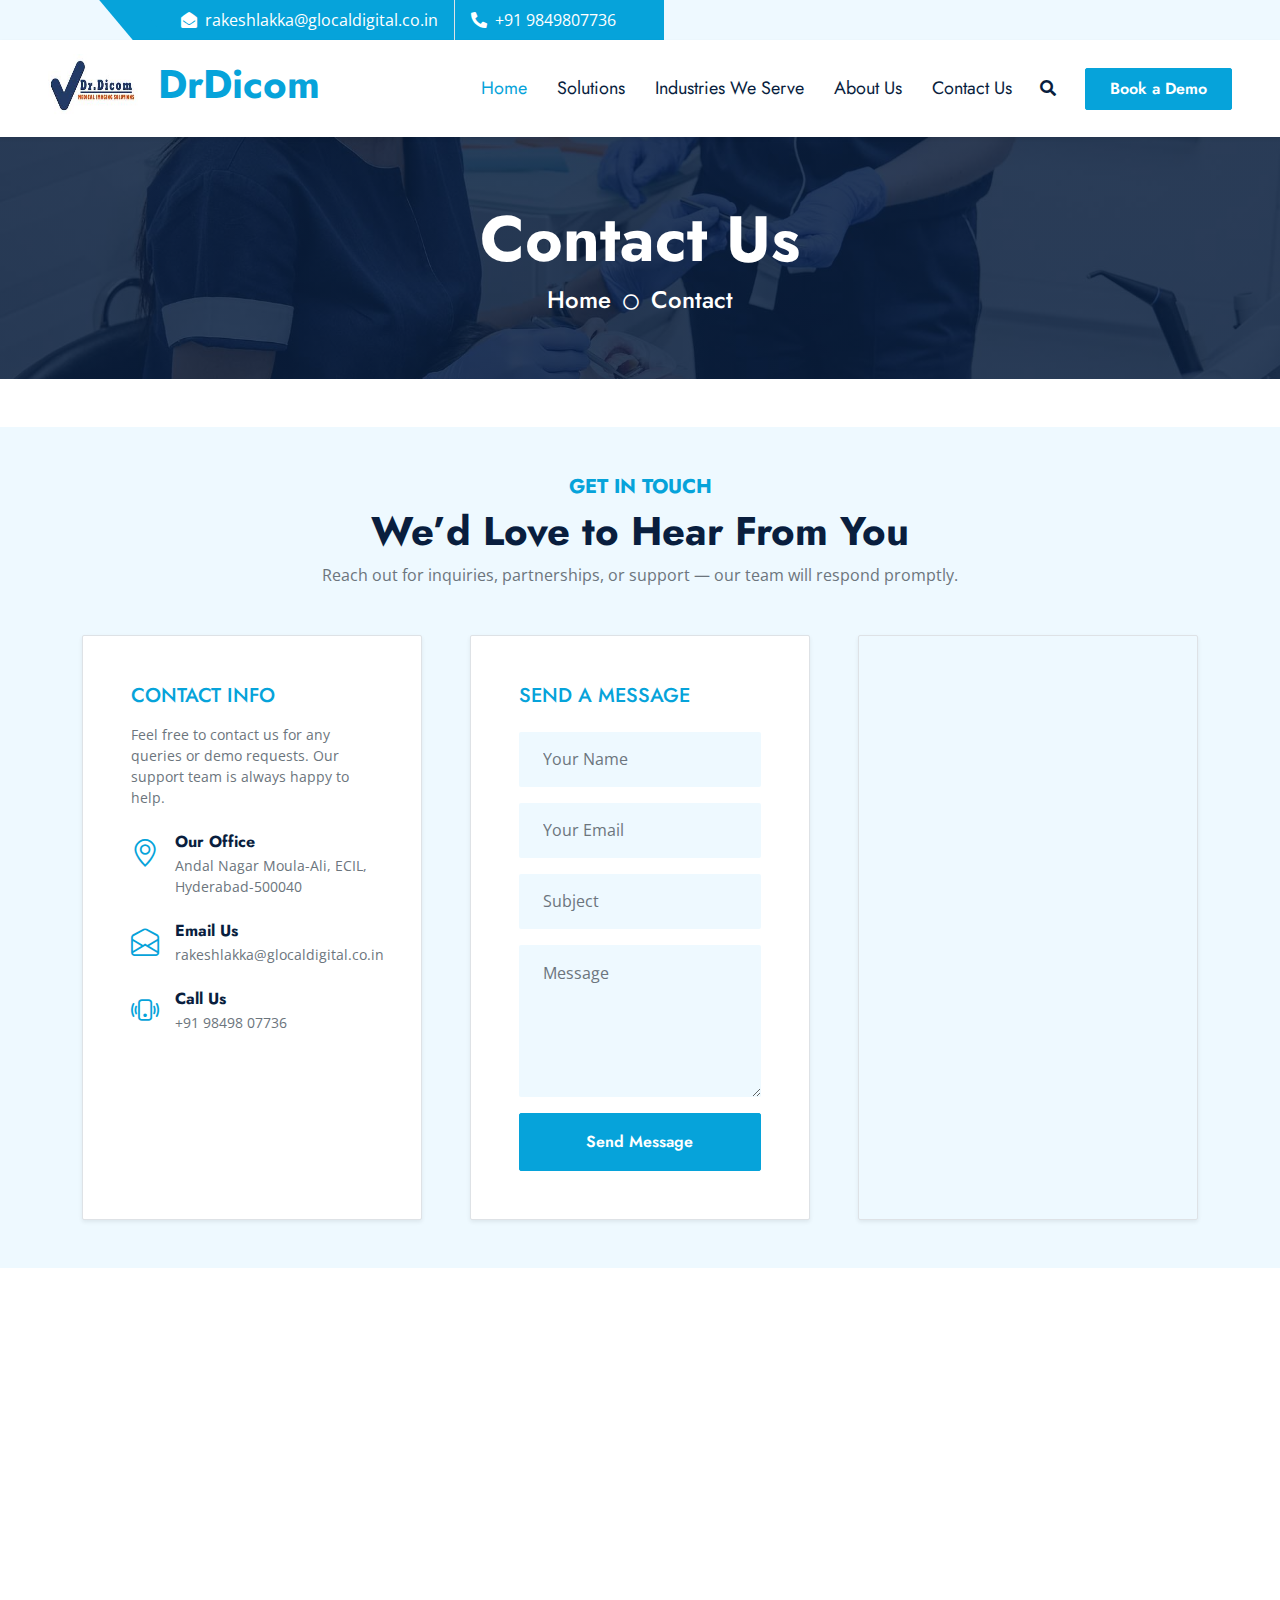
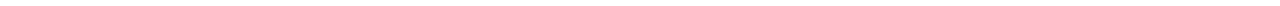
<file: contact.html>
<!DOCTYPE html>
<html lang="en">

<head>
    <meta charset="utf-8">
    <title>Dr.Dicom</title>
    <meta content="width=device-width, initial-scale=1.0" name="viewport">
    <meta content="Free HTML Templates" name="keywords">
    <meta content="Free HTML Templates" name="description">

    <!-- Favicon -->
    <link href="img/favicon.ico" rel="icon">

    <!-- Google Web Fonts -->
    <link rel="preconnect" href="https://fonts.gstatic.com">
    <link href="https://fonts.googleapis.com/css2?family=Jost:wght@500;600;700&family=Open+Sans:wght@400;600&display=swap" rel="stylesheet">

    <!-- Icon Font Stylesheet -->
    <link href="https://cdnjs.cloudflare.com/ajax/libs/font-awesome/5.10.0/css/all.min.css" rel="stylesheet">
    <link href="https://cdn.jsdelivr.net/npm/bootstrap-icons@1.4.1/font/bootstrap-icons.css" rel="stylesheet">

    <!-- Libraries Stylesheet -->
    <link href="lib/owlcarousel/assets/owl.carousel.min.css" rel="stylesheet">
    <link href="lib/animate/animate.min.css" rel="stylesheet">
    <link href="lib/tempusdominus/css/tempusdominus-bootstrap-4.min.css" rel="stylesheet" />
    <link href="lib/twentytwenty/twentytwenty.css" rel="stylesheet" />

    <!-- Customized Bootstrap Stylesheet -->
    <link href="css/bootstrap.min.css" rel="stylesheet">

    <!-- Template Stylesheet -->
    <link href="css/style.css" rel="stylesheet">
</head>

<body>
    <!-- Spinner Start -->
    <div id="spinner" class="show bg-white position-fixed translate-middle w-100 vh-100 top-50 start-50 d-flex align-items-center justify-content-center">
        <div class="spinner-grow text-primary m-1" role="status"><span class="sr-only">Loading...</span></div>
        <div class="spinner-grow text-dark m-1" role="status"><span class="sr-only">Loading...</span></div>
        <div class="spinner-grow text-secondary m-1" role="status"><span class="sr-only">Loading...</span></div>
    </div>
    <!-- Spinner End -->

    <!-- Header Placeholder -->
    <div id="header"></div>

    <!-- Hero Start -->
    <div class="container-fluid bg-primary py-5 hero-header mb-5">
        <div class="row py-3">
            <div class="col-12 text-center">
                <h1 class="display-3 text-white animated zoomIn">Contact Us</h1>
                <a href="" class="h4 text-white">Home</a>
                <i class="far fa-circle text-white px-2"></i>
                <a href="" class="h4 text-white">Contact</a>
            </div>
        </div>
    </div>
    <!-- Hero End -->

    <!-- Contact Start -->
<div class="container-fluid py-5 bg-light">
  <div class="container">
    <div class="text-center mb-5">
      <h5 class="text-primary text-uppercase fw-bold mb-2">Get In Touch</h5>
      <h1 class="display-6 fw-semibold">We’d Love to Hear From You</h1>
      <p class="text-muted mb-0">Reach out for inquiries, partnerships, or support — our team will respond promptly.</p>
    </div>

    <div class="row g-5 align-items-stretch">

      <!-- Contact Info -->
      <div class="col-xl-4 col-lg-6">
        <div class="bg-white rounded shadow-sm h-100 p-4 p-lg-5 border border-1 border-light-subtle">
          <div class="mb-4">
            <h5 class="text-primary text-uppercase mb-3">Contact Info</h5>
            <p class="text-muted small mb-0">
              Feel free to contact us for any queries or demo requests. Our support team is always happy to help.
            </p>
          </div>

          <!-- Address -->
          <div class="d-flex align-items-start mb-4">
            <i class="bi bi-geo-alt text-primary fs-3 me-3"></i>
            <div>
              <h6 class="fw-bold mb-1">Our Office</h6>
              <p class="mb-0 small text-muted">Andal Nagar Moula-Ali, ECIL, Hyderabad-500040</p>
            </div>
          </div>

          <!-- Email -->
          <div class="d-flex align-items-start mb-4">
            <i class="bi bi-envelope-open text-primary fs-3 me-3"></i>
            <div>
              <h6 class="fw-bold mb-1">Email Us</h6>
              <p class="mb-0 small text-muted">rakeshlakka@glocaldigital.co.in</p>
            </div>
          </div>

          <!-- Phone -->
          <div class="d-flex align-items-start">
            <i class="bi bi-phone-vibrate text-primary fs-3 me-3"></i>
            <div>
              <h6 class="fw-bold mb-1">Call Us</h6>
              <p class="mb-0 small text-muted">+91 98498 07736</p>
            </div>
          </div>
        </div>
      </div>

      <!-- Contact Form -->
      <div class="col-xl-4 col-lg-6">
        <div class="bg-white rounded shadow-sm h-100 p-4 p-lg-5 border border-1 border-light-subtle">
          <h5 class="text-primary text-uppercase mb-4">Send a Message</h5>
          <form>
            <div class="row g-3">
              <div class="col-12">
                <input type="text" class="form-control border-0 bg-light px-4" placeholder="Your Name" style="height: 55px;">
              </div>
              <div class="col-12">
                <input type="email" class="form-control border-0 bg-light px-4" placeholder="Your Email" style="height: 55px;">
              </div>
              <div class="col-12">
                <input type="text" class="form-control border-0 bg-light px-4" placeholder="Subject" style="height: 55px;">
              </div>
              <div class="col-12">
                <textarea class="form-control border-0 bg-light px-4 py-3" rows="5" placeholder="Message"></textarea>
              </div>
              <div class="col-12">
                <button class="btn btn-primary w-100 py-3 fw-semibold" type="submit">
                  Send Message
                </button>
              </div>
            </div>
          </form>
        </div>
      </div>

      <!-- Map -->
      <div class="col-xl-4 col-lg-12">
        <div class="h-100">
          <iframe
            class="w-100 h-100 rounded shadow-sm border border-1 border-light-subtle"
            src="https://www.google.com/maps/embed?pb=!1m18!1m12!1m3!1d60888.636493313665!2d78.56783359999999!3d17.481728!2m3!1f0!2f0!3f0!3m2!1i1024!2i768!4f13.1!3m3!1m2!1s0x3bcb9b892705a273%3A0x1fb71f77e1cb3663!2sglocal%20digital%20pvt%20ltd!5e0!3m2!1sen!2sin!4v1762840420206!5m2!1sen!2sin"
            style="min-height: 480px; border: 0;"
            allowfullscreen=""
            loading="lazy"
            referrerpolicy="no-referrer-when-downgrade">
          </iframe>
        </div>
      </div>

    </div>
  </div>
</div>

    <!-- Contact End -->
  <!-- Newsletter Start -->
  <div class="container-fluid position-relative pt-5 wow fadeInUp" data-wow-delay="0.1s" style="z-index: 1;">
    <div class="container">
      <!-- You can add newsletter content here -->
    </div>
  </div>
  <!-- Newsletter End -->
    <!-- Footer Placeholder -->
    <div id="footer"></div>

    <!-- Back to Top -->
    <a href="#" class="btn btn-lg btn-primary btn-lg-square rounded back-to-top"><i class="bi bi-arrow-up"></i></a>

    <!-- jQuery and Loader Script for Header/Footer -->
    <script src="https://code.jquery.com/jquery-3.6.0.min.js"></script>
    <script>
        $(function () {
            $("#header").load("header.html");
            $("#footer").load("footer.html");
        });
    </script>

    <!-- JavaScript Libraries -->
    <script src="https://cdn.jsdelivr.net/npm/bootstrap@5.0.0/dist/js/bootstrap.bundle.min.js"></script>
    <script src="lib/wow/wow.min.js"></script>
    <script src="lib/easing/easing.min.js"></script>
    <script src="lib/waypoints/waypoints.min.js"></script>
    <script src="lib/owlcarousel/owl.carousel.min.js"></script>
    <script src="lib/tempusdominus/js/moment.min.js"></script>
    <script src="lib/tempusdominus/js/moment-timezone.min.js"></script>
    <script src="lib/tempusdominus/js/tempusdominus-bootstrap-4.min.js"></script>
    <script src="lib/twentytwenty/jquery.event.move.js"></script>
    <script src="lib/twentytwenty/jquery.twentytwenty.js"></script>

    <!-- Template Javascript -->
    <script src="js/main.js"></script>
</body>

</html>
</file>
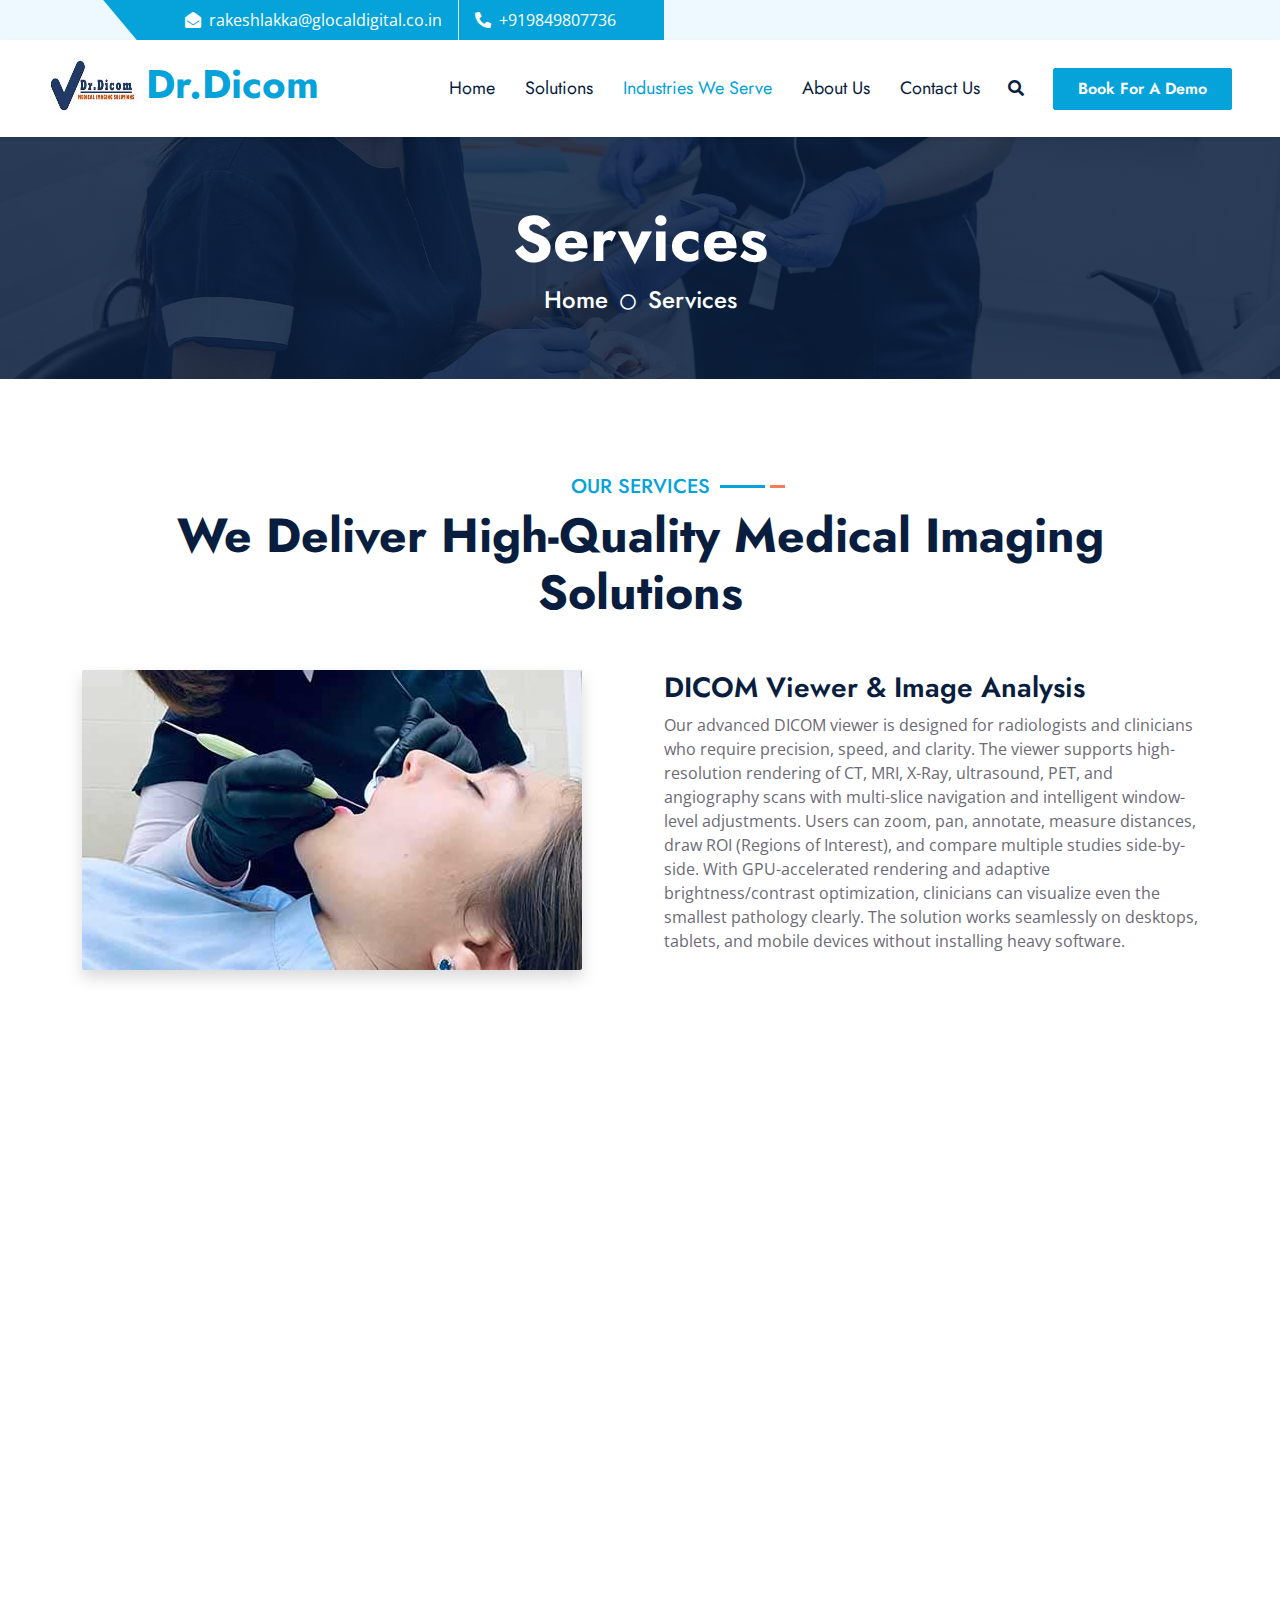
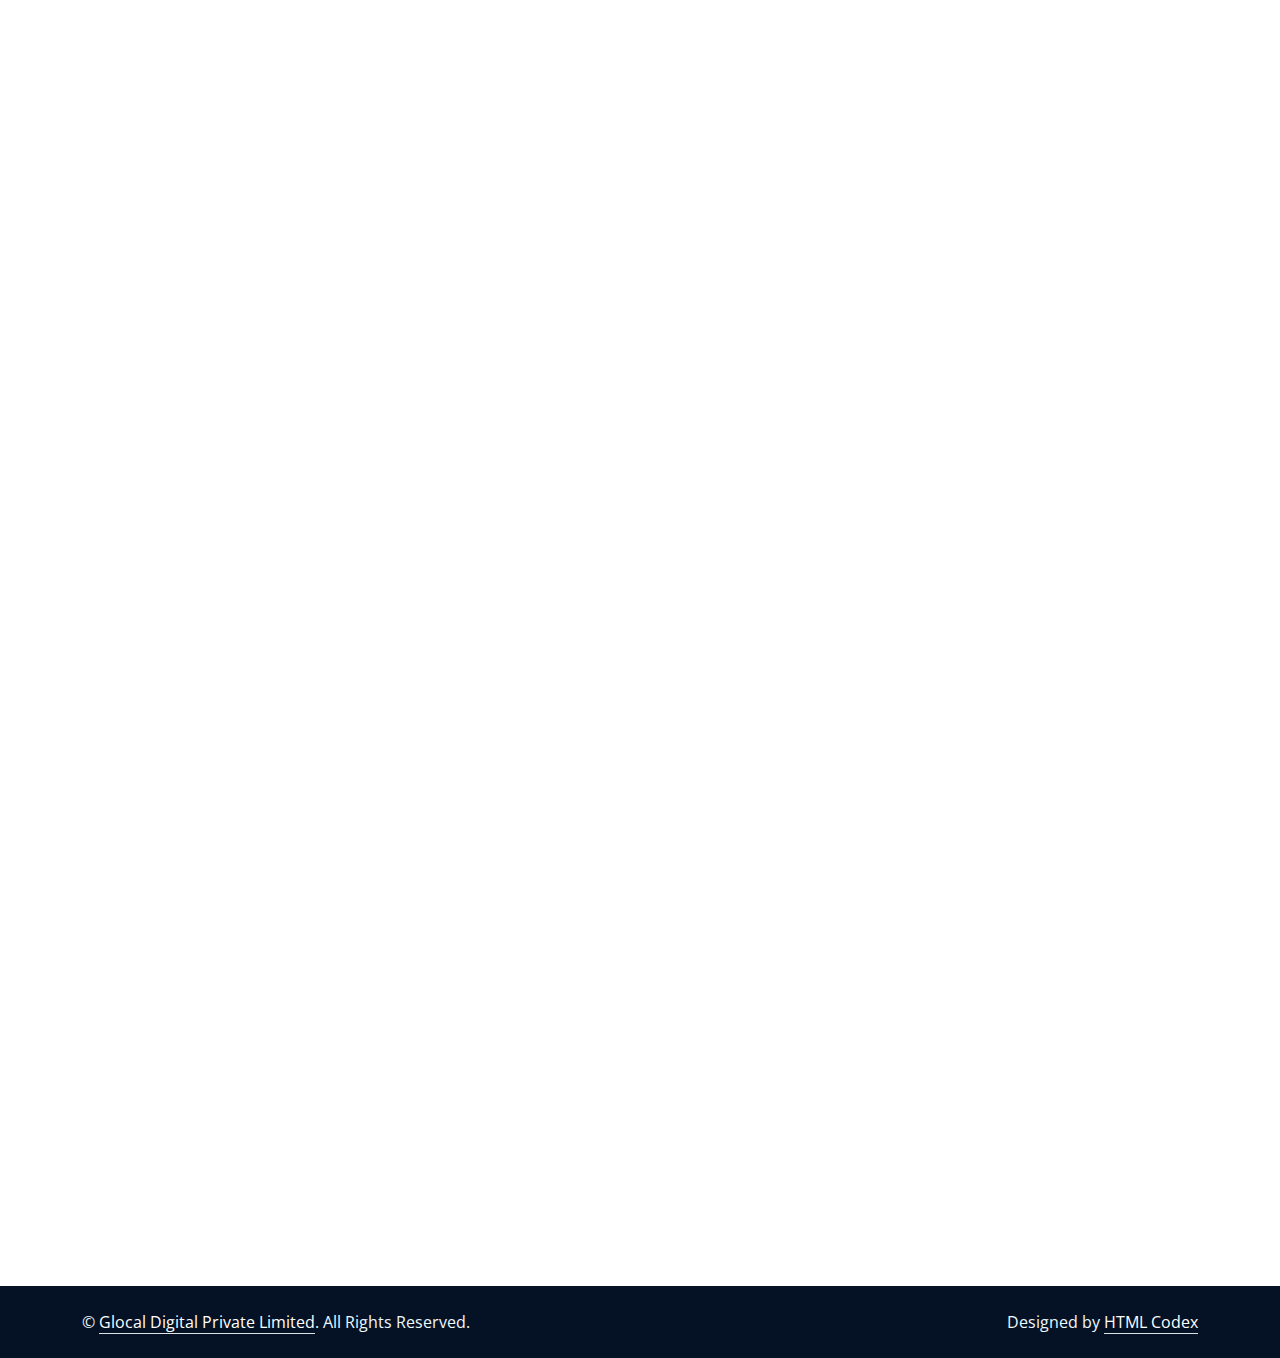
<file: industries.html>
<!DOCTYPE html>
<html lang="en">

<head>
    <meta charset="utf-8">
    <title>Dr.Dicom</title>
    <meta content="width=device-width, initial-scale=1.0" name="viewport">
    <meta content="Free HTML Templates" name="keywords">
    <meta content="Free HTML Templates" name="description">

    <!-- Favicon -->
    <link href="img/favicon.ico" rel="icon">

    <!-- Google Web Fonts -->
    <link rel="preconnect" href="https://fonts.gstatic.com">
    <link href="https://fonts.googleapis.com/css2?family=Jost:wght@500;600;700&family=Open+Sans:wght@400;600&display=swap" rel="stylesheet"> 

    <!-- Icon Font Stylesheet -->
    <link href="https://cdnjs.cloudflare.com/ajax/libs/font-awesome/5.10.0/css/all.min.css" rel="stylesheet">
    <link href="https://cdn.jsdelivr.net/npm/bootstrap-icons@1.4.1/font/bootstrap-icons.css" rel="stylesheet">

    <!-- Libraries Stylesheet -->
    <link href="lib/owlcarousel/assets/owl.carousel.min.css" rel="stylesheet">
    <link href="lib/animate/animate.min.css" rel="stylesheet">
    <link href="lib/tempusdominus/css/tempusdominus-bootstrap-4.min.css" rel="stylesheet" />
    <link href="lib/twentytwenty/twentytwenty.css" rel="stylesheet" />

    <!-- Customized Bootstrap Stylesheet -->
    <link href="css/bootstrap.min.css" rel="stylesheet">

    <!-- Template Stylesheet -->
    <link href="css/style.css" rel="stylesheet">
</head>

<body>
    <!-- Spinner Start -->
    <div id="spinner" class="show bg-white position-fixed translate-middle w-100 vh-100 top-50 start-50 d-flex align-items-center justify-content-center">
        <div class="spinner-grow text-primary m-1" role="status">
            <span class="sr-only">Loading...</span>
        </div>
        <div class="spinner-grow text-dark m-1" role="status">
            <span class="sr-only">Loading...</span>
        </div>
        <div class="spinner-grow text-secondary m-1" role="status">
            <span class="sr-only">Loading...</span>
        </div>
    </div>
    <!-- Spinner End -->


    <!-- Topbar Start -->
    <div class="container-fluid bg-light ps-5 pe-0 d-none d-lg-block">
        <div class="row gx-0">
            <div class="col-md-6 text-center text-lg-end">
                <div class="position-relative d-inline-flex align-items-center bg-primary text-white top-shape px-5">
                    <div class="me-3 pe-3 border-end py-2">
                        <p class="m-0"><i class="fa fa-envelope-open me-2"></i>rakeshlakka@glocaldigital.co.in</p>
                    </div>
                    <div class="py-2">
                        <p class="m-0"><i class="fa fa-phone-alt me-2"></i>+919849807736</p>
                    </div>
                </div>
            </div>
        </div>
    </div>
    <!-- Topbar End -->


    <!-- Navbar Start -->
    <nav class="navbar navbar-expand-lg bg-white navbar-light shadow-sm px-5 py-3 py-lg-0">
        <a href="index.html" class="navbar-brand p-0">
            <h1 class="m-0 text-primary"><img src="img/dr.dicom logo.jpeg" alt="DRDICOM" class="me-2" style="width: 90px; height: 70px;" /></i>Dr.Dicom</h1>
        </a>
        <button class="navbar-toggler" type="button" data-bs-toggle="collapse" data-bs-target="#navbarCollapse">
            <span class="navbar-toggler-icon"></span>
        </button>
        <div class="collapse navbar-collapse" id="navbarCollapse">
            <div class="navbar-nav ms-auto py-0">
                <a href="index.html" class="nav-item nav-link">Home</a>
                <a href="solutions.html" class="nav-item nav-link">Solutions</a>
                <a href="industries.html" class="nav-item nav-link active">Industries We Serve</a>
                <a href="about.html" class="nav-item nav-link">About Us</a>
                <a href="contact.html" class="nav-item nav-link">Contact Us</a>
            </div>
            <button type="button" class="btn text-dark" data-bs-toggle="modal" data-bs-target="#searchModal"><i class="fa fa-search"></i></button>
            <a href="bookings.html" class="btn btn-primary py-2 px-4 ms-3">Book For A Demo</a>
        </div>
    </nav>
    <!-- Navbar End -->


    <!-- Full Screen Search Start -->
    <div class="modal fade" id="searchModal" tabindex="-1">
        <div class="modal-dialog modal-fullscreen">
            <div class="modal-content" style="background: rgba(9, 30, 62, .7);">
                <div class="modal-header border-0">
                    <button type="button" class="btn bg-white btn-close" data-bs-dismiss="modal" aria-label="Close"></button>
                </div>
                <div class="modal-body d-flex align-items-center justify-content-center">
                    <div class="input-group" style="max-width: 600px;">
                        <input type="text" class="form-control bg-transparent border-primary p-3" placeholder="Type search keyword">
                        <button class="btn btn-primary px-4"><i class="bi bi-search"></i></button>
                    </div>
                </div>
            </div>
        </div>
    </div>
    <!-- Full Screen Search End -->


    <!-- Hero Start -->
    <div class="container-fluid bg-primary py-5 hero-header mb-5">
        <div class="row py-3">
            <div class="col-12 text-center">
                <h1 class="display-3 text-white animated zoomIn">Services</h1>
                <a href="" class="h4 text-white">Home</a>
                <i class="far fa-circle text-white px-2"></i>
                <a href="" class="h4 text-white">Services</a>
            </div>
        </div>
    </div>
    <!-- Hero End -->


    <!-- Service Start -->
   <div class="container-fluid py-5 wow fadeInUp" data-wow-delay="0.1s">
    <div class="container">
        <div class="section-title mb-5 text-center">
            <h5 class="position-relative d-inline-block text-primary text-uppercase">Our Services</h5>
            <h1 class="display-5 mb-0">We Deliver High-Quality Medical Imaging Solutions</h1>
        </div>

        <!-- Service 1: Image Left, Text Right -->
        <div class="row g-5 align-items-center mb-5 wow fadeInUp" data-wow-delay="0.2s">
            <div class="col-lg-6">
                <img src="img/service-1.jpg" class="img-fluid rounded shadow" alt="DICOM View">
            </div>
            <div class="col-lg-6">
                <h3>DICOM Viewer & Image Analysis</h3>
                <p>
    Our advanced DICOM viewer is designed for radiologists and clinicians who require precision, speed, and clarity. 
    The viewer supports high-resolution rendering of CT, MRI, X-Ray, ultrasound, PET, and angiography scans with 
    multi-slice navigation and intelligent window-level adjustments. Users can zoom, pan, annotate, measure distances, 
    draw ROI (Regions of Interest), and compare multiple studies side-by-side. 
    With GPU-accelerated rendering and adaptive brightness/contrast optimization, clinicians can visualize even the 
    smallest pathology clearly. The solution works seamlessly on desktops, tablets, and mobile devices without installing 
    heavy software.
</p>
            </div>
        </div>

        <!-- Service 2: Text Left, Image Right -->
        <div class="row g-5 align-items-center mb-5 flex-lg-row-reverse wow fadeInUp" data-wow-delay="0.4s">
            <div class="col-lg-6">
                <img src="img/service-2.jpg" class="img-fluid rounded shadow" alt="DICOM Storage">
            </div>
            <div class="col-lg-6">
                <h3>Secure DICOM Storage & Backup</h3>
              <p>
    Our storage system provides a fully secure and scalable environment for maintaining DICOM studies. Each file is 
    encrypted end-to-end and stored in a HIPAA-compliant ecosystem, ensuring complete privacy and data integrity. 
    Automatic backups, real-time sync, and disaster-recovery mechanisms protect your data from accidental loss, hardware 
    failure, or cyber threats. Using our central archive, clinicians can retrieve patient studies instantly, search by 
    name or modality, and organize reports effortlessly. The flexibility of cloud, on-prem, or hybrid deployment makes 
    it suitable for small diagnostic centers as well as large multi-location hospitals.
</p>
            </div>
        </div>

        <!-- Service 3: Image Left, Text Right -->
        <div class="row g-5 align-items-center mb-5 wow fadeInUp" data-wow-delay="0.6s">
            <div class="col-lg-6">
                <img src="img/service-3.jpg" class="img-fluid rounded shadow" alt="Report Generation">
            </div>
            <div class="col-lg-6">
                <h3>Automated Report Generation</h3>
             <p>
    Generate high-quality clinical reports in minutes instead of hours. Our AI-assisted reporting engine uses smart 
    templates and medical terminology to reduce manual typing effort and human error. Doctors can choose from multiple 
    predefined templates for CT, MRI, Ultrasound, X-ray, and more – or customize them according to their workflow. 
    Structured fields, auto-fill patient demographics, and integrated voice dictation support further accelerate the 
    reporting process. The system maintains version history, supports digital signatures, and exports reports in 
    universally compatible formats like PDF, Word, and DICOM encapsulation.
</p>
            </div>
        </div>

        <!-- Service 4: Text Left, Image Right -->
        <div class="row g-5 align-items-center mb-5 flex-lg-row-reverse wow fadeInUp" data-wow-delay="0.8s">
            <div class="col-lg-6">
                <img src="img/service-4.jpg" class="img-fluid rounded shadow" alt="DICOM Sharing">
            </div>
            <div class="col-lg-6">
                <h3>Fast DICOM Sharing & Collaboration</h3>
           <p>
    With our secure DICOM sharing technology, you can deliver medical imaging results to patients and doctors within 
    seconds. A unique encrypted link is generated instantly after scanning or reporting, which can be shared through 
    WhatsApp, SMS, email, or QR code. Recipients can view, analyze, and download images and reports from any device 
    without installing additional software. Our platform supports collaborative viewing, where multiple doctors can 
    review the same study remotely and discuss findings in real-time. This significantly improves turnaround times for 
    second opinions, emergency cases, tele-radiology, and multi-specialty consultations.
</p>
            </div>
        </div>

        <!-- Book a Demo Section -->
        <div class="row g-5 mt-5 wow fadeInUp" data-wow-delay="1.0s">
            <div class="col-lg-12">
                <div class="position-relative bg-primary rounded h-100 d-flex flex-column align-items-center justify-content-center text-center p-5 shadow">
                    <h3 class="text-white mb-3">Book A Demo</h3>
                    <p class="text-white mb-3">Experience how Dr.DICOM simplifies viewing, storing, and sharing medical images instantly.</p>
                    <h2 class="text-white mb-0">+91 9849807736</h2>
                </div>
            </div>
        </div>
    </div>
</div>
<!-- Service End -->

    

    <!-- Newsletter Start -->
    <div class="container-fluid position-relative pt-5 wow fadeInUp" data-wow-delay="0.1s" style="z-index: 1;">
        <div class="container">
            <div class="bg-primary p-5">
                <form class="mx-auto" style="max-width: 600px;">
                    <div class="input-group">
                        <input type="text" class="form-control border-white p-3" placeholder="Your Email">
                        <button class="btn btn-dark px-4">Sign Up</button>
                    </div>
                </form>
            </div>
        </div>
    </div>
    <!-- Newsletter End -->
    

    <!-- Footer Start -->
    <div class="container-fluid bg-dark text-light py-5 wow fadeInUp" data-wow-delay="0.3s" style="margin-top: -75px;">
        <div class="container pt-5">
            <div class="row g-5 pt-4">
                <div class="col-lg-3 col-md-6">
                    <h3 class="text-white mb-4">Quick Links</h3>
                    <div class="d-flex flex-column justify-content-start">
                        <a class="text-light mb-2" href="#"><i class="bi bi-arrow-right text-primary me-2"></i>Home</a>
                        <a class="text-light mb-2" href="#"><i class="bi bi-arrow-right text-primary me-2"></i>About Us</a>
                        <a class="text-light mb-2" href="#"><i class="bi bi-arrow-right text-primary me-2"></i>Our Services</a>
                        <a class="text-light mb-2" href="#"><i class="bi bi-arrow-right text-primary me-2"></i>Latest Blog</a>
                        <a class="text-light" href="#"><i class="bi bi-arrow-right text-primary me-2"></i>Contact Us</a>
                    </div>
                </div>
                <div class="col-lg-3 col-md-6">
                    <h3 class="text-white mb-4">Popular Links</h3>
                    <div class="d-flex flex-column justify-content-start">
                        <a class="text-light mb-2" href="#"><i class="bi bi-arrow-right text-primary me-2"></i>Home</a>
                        <a class="text-light mb-2" href="#"><i class="bi bi-arrow-right text-primary me-2"></i>About Us</a>
                        <a class="text-light mb-2" href="#"><i class="bi bi-arrow-right text-primary me-2"></i>Our Services</a>
                        <a class="text-light mb-2" href="#"><i class="bi bi-arrow-right text-primary me-2"></i>Latest Blog</a>
                        <a class="text-light" href="#"><i class="bi bi-arrow-right text-primary me-2"></i>Contact Us</a>
                    </div>
                </div>
                <div class="col-lg-3 col-md-6">
                    <h3 class="text-white mb-4">Get In Touch</h3>
                    <p class="mb-2"><i class="bi bi-geo-alt text-primary me-2"></i>
Andal Nagar Moula-Ali, ECIL, Hyderabad-500040</p>
                    <p class="mb-2"><i class="bi bi-envelope-open text-primary me-2"></i>rakeshlakka@glocaldigital.co.in</p>
                    <p class="mb-0"><i class="bi bi-telephone text-primary me-2"></i>  +919849807736 </p>
                </div>
                <div class="col-lg-3 col-md-6">
                    <h3 class="text-white mb-4">Follow Us</h3>
                    <div class="d-flex">
                        <a class="btn btn-lg btn-primary btn-lg-square rounded me-2" href="#"><i class="fab fa-twitter fw-normal"></i></a>
                        <a class="btn btn-lg btn-primary btn-lg-square rounded me-2" href="#"><i class="fab fa-facebook-f fw-normal"></i></a>
                        <a class="btn btn-lg btn-primary btn-lg-square rounded me-2" href="#"><i class="fab fa-linkedin-in fw-normal"></i></a>
                        <a class="btn btn-lg btn-primary btn-lg-square rounded" href="#"><i class="fab fa-instagram fw-normal"></i></a>
                    </div>
                </div>
            </div>
        </div>
    </div>
    <div class="container-fluid text-light py-4" style="background: #051225;">
        <div class="container">
            <div class="row g-0">
                <div class="col-md-6 text-center text-md-start">
                    <p class="mb-md-0">&copy; <a class="text-white border-bottom" href="#">Glocal Digital Private Limited</a>. All Rights Reserved.</p>
                </div>
                <div class="col-md-6 text-center text-md-end">
                    <p class="mb-0">Designed by <a class="text-white border-bottom" href="https://htmlcodex.com">HTML Codex</a></p>
                </div>
            </div>
        </div>
    </div>
    <!-- Footer End -->


    <!-- Back to Top -->
    <a href="#" class="btn btn-lg btn-primary btn-lg-square rounded back-to-top"><i class="bi bi-arrow-up"></i></a>


    <!-- JavaScript Libraries -->
    <script src="https://code.jquery.com/jquery-3.4.1.min.js"></script>
    <script src="https://cdn.jsdelivr.net/npm/bootstrap@5.0.0/dist/js/bootstrap.bundle.min.js"></script>
    <script src="lib/wow/wow.min.js"></script>
    <script src="lib/easing/easing.min.js"></script>
    <script src="lib/waypoints/waypoints.min.js"></script>
    <script src="lib/owlcarousel/owl.carousel.min.js"></script>
    <script src="lib/tempusdominus/js/moment.min.js"></script>
    <script src="lib/tempusdominus/js/moment-timezone.min.js"></script>
    <script src="lib/tempusdominus/js/tempusdominus-bootstrap-4.min.js"></script>
    <script src="lib/twentytwenty/jquery.event.move.js"></script>
    <script src="lib/twentytwenty/jquery.twentytwenty.js"></script>

    <!-- Template Javascript -->
    <script src="js/main.js"></script>
</body>

</html>
</file>
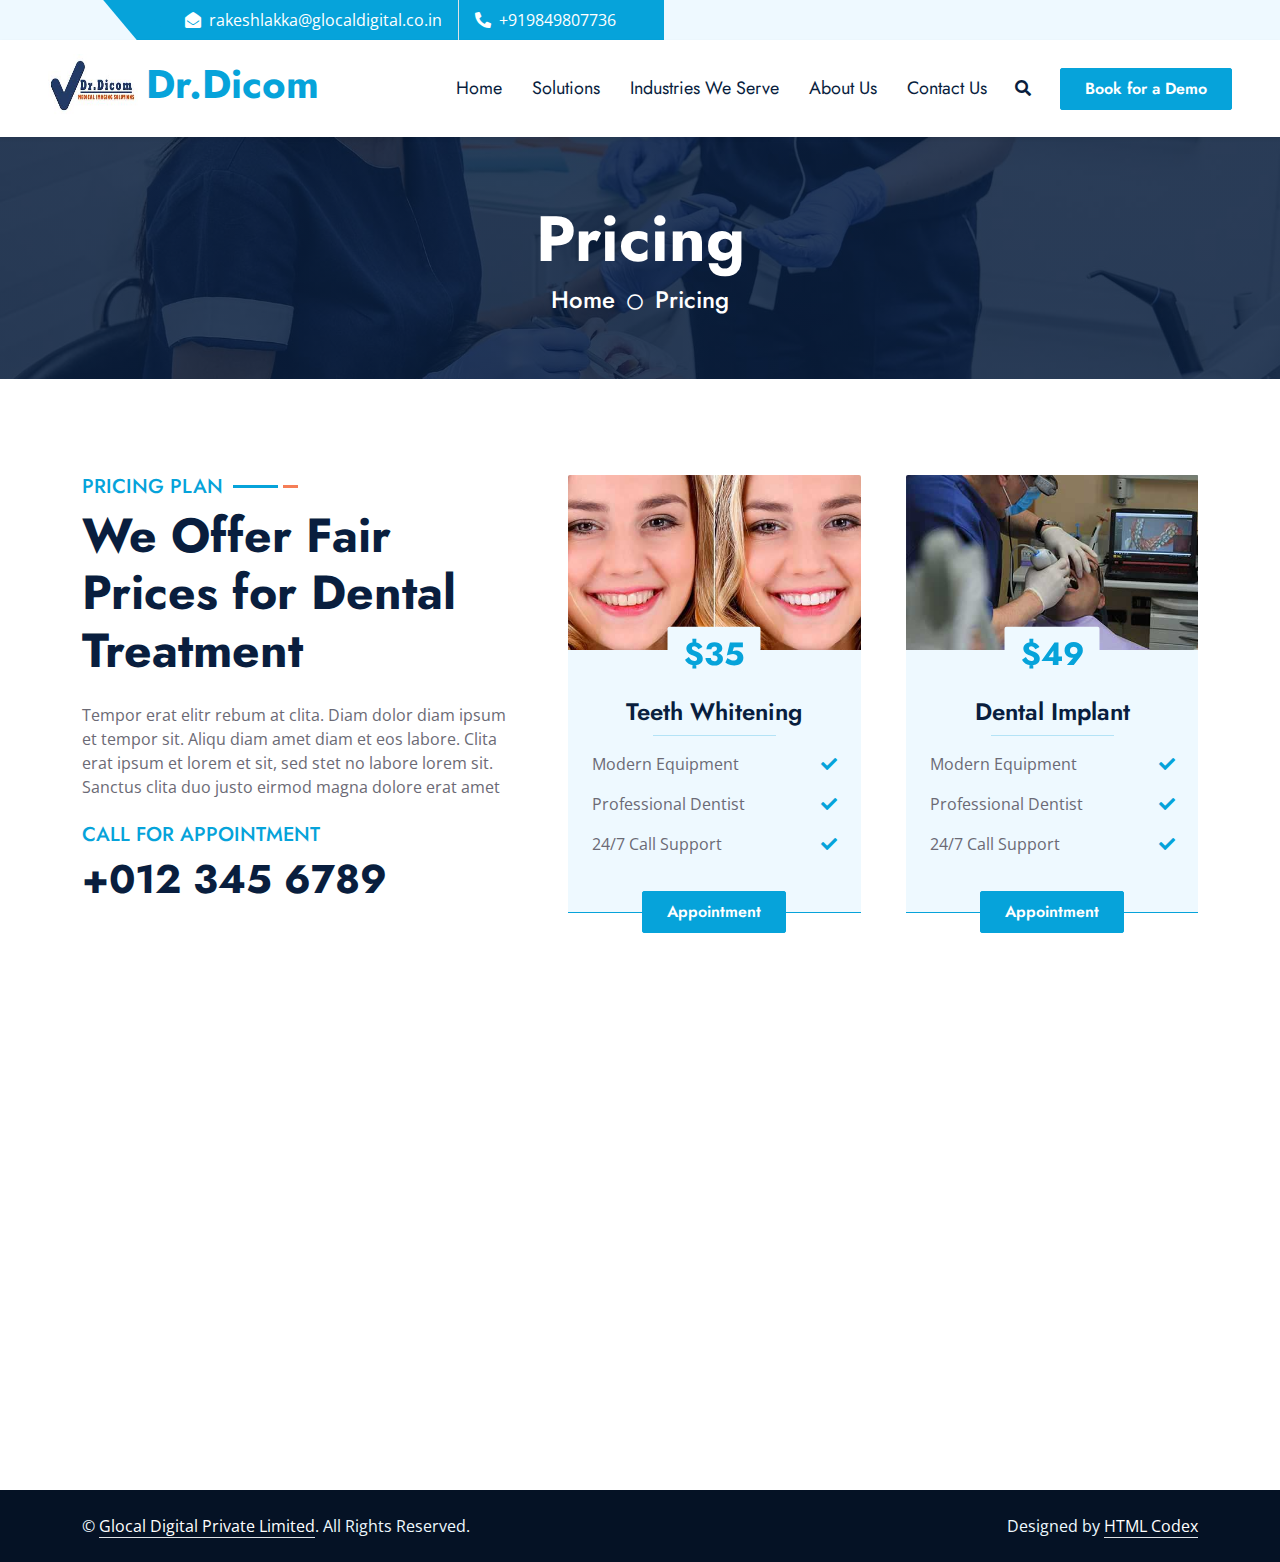
<file: price.html>
<!DOCTYPE html>
<html lang="en">

<head>
    <meta charset="utf-8">
    <title>Dr.Dicom</title>
    <meta content="width=device-width, initial-scale=1.0" name="viewport">
    <meta content="Free HTML Templates" name="keywords">
    <meta content="Free HTML Templates" name="description">

    <!-- Favicon -->
    <link href="img/favicon.ico" rel="icon">

    <!-- Google Web Fonts -->
    <link rel="preconnect" href="https://fonts.gstatic.com">
    <link href="https://fonts.googleapis.com/css2?family=Jost:wght@500;600;700&family=Open+Sans:wght@400;600&display=swap" rel="stylesheet"> 

    <!-- Icon Font Stylesheet -->
    <link href="https://cdnjs.cloudflare.com/ajax/libs/font-awesome/5.10.0/css/all.min.css" rel="stylesheet">
    <link href="https://cdn.jsdelivr.net/npm/bootstrap-icons@1.4.1/font/bootstrap-icons.css" rel="stylesheet">

    <!-- Libraries Stylesheet -->
    <link href="lib/owlcarousel/assets/owl.carousel.min.css" rel="stylesheet">
    <link href="lib/animate/animate.min.css" rel="stylesheet">
    <link href="lib/tempusdominus/css/tempusdominus-bootstrap-4.min.css" rel="stylesheet" />
    <link href="lib/twentytwenty/twentytwenty.css" rel="stylesheet" />

    <!-- Customized Bootstrap Stylesheet -->
    <link href="css/bootstrap.min.css" rel="stylesheet">

    <!-- Template Stylesheet -->
    <link href="css/style.css" rel="stylesheet">
</head>

<body>
    <!-- Spinner Start -->
    <div id="spinner" class="show bg-white position-fixed translate-middle w-100 vh-100 top-50 start-50 d-flex align-items-center justify-content-center">
        <div class="spinner-grow text-primary m-1" role="status">
            <span class="sr-only">Loading...</span>
        </div>
        <div class="spinner-grow text-dark m-1" role="status">
            <span class="sr-only">Loading...</span>
        </div>
        <div class="spinner-grow text-secondary m-1" role="status">
            <span class="sr-only">Loading...</span>
        </div>
    </div>
    <!-- Spinner End -->


    <!-- Topbar Start -->
    <div class="container-fluid bg-light ps-5 pe-0 d-none d-lg-block">
        <div class="row gx-0">
            <div class="col-md-6 text-center text-lg-end">
                <div class="position-relative d-inline-flex align-items-center bg-primary text-white top-shape px-5">
                    <div class="me-3 pe-3 border-end py-2">
                        <p class="m-0"><i class="fa fa-envelope-open me-2"></i>rakeshlakka@glocaldigital.co.in</p>
                    </div>
                    <div class="py-2">
                        <p class="m-0"><i class="fa fa-phone-alt me-2"></i>+919849807736</p>
                    </div>
                </div>
            </div>
        </div>
    </div>
    <!-- Topbar End -->


    <!-- Navbar Start -->
    <nav class="navbar navbar-expand-lg bg-white navbar-light shadow-sm px-5 py-3 py-lg-0">
        <a href="index.html" class="navbar-brand p-0">
            <h1 class="m-0 text-primary"><img src="img/dr.dicom logo.jpeg" alt="DRDICOM" class="me-2" style="width: 90px; height: 70px;" /></i>Dr.Dicom</h1>
        </a>
        <button class="navbar-toggler" type="button" data-bs-toggle="collapse" data-bs-target="#navbarCollapse">
            <span class="navbar-toggler-icon"></span>
        </button>
        <div class="collapse navbar-collapse" id="navbarCollapse">
            <div class="navbar-nav ms-auto py-0">
                <a href="index.html" class="nav-item nav-link">Home</a>
                <a href="about.html" class="nav-item nav-link">Solutions</a>
                <a href="service.html" class="nav-item nav-link">Industries We Serve</a>
                <a href="about.html" class="nav-item nav-link">About Us</a>
                <a href="contact.html" class="nav-item nav-link">Contact Us</a>
            </div>
            <button type="button" class="btn text-dark" data-bs-toggle="modal" data-bs-target="#searchModal"><i class="fa fa-search"></i></button>
            <a href="bookings.html" class="btn btn-primary py-2 px-4 ms-3">Book for a Demo</a>
        </div>
    </nav>
    <!-- Navbar End -->


    <!-- Full Screen Search Start -->
    <div class="modal fade" id="searchModal" tabindex="-1">
        <div class="modal-dialog modal-fullscreen">
            <div class="modal-content" style="background: rgba(9, 30, 62, .7);">
                <div class="modal-header border-0">
                    <button type="button" class="btn bg-white btn-close" data-bs-dismiss="modal" aria-label="Close"></button>
                </div>
                <div class="modal-body d-flex align-items-center justify-content-center">
                    <div class="input-group" style="max-width: 600px;">
                        <input type="text" class="form-control bg-transparent border-primary p-3" placeholder="Type search keyword">
                        <button class="btn btn-primary px-4"><i class="bi bi-search"></i></button>
                    </div>
                </div>
            </div>
        </div>
    </div>
    <!-- Full Screen Search End -->


    <!-- Hero Start -->
    <div class="container-fluid bg-primary py-5 hero-header mb-5">
        <div class="row py-3">
            <div class="col-12 text-center">
                <h1 class="display-3 text-white animated zoomIn">Pricing</h1>
                <a href="" class="h4 text-white">Home</a>
                <i class="far fa-circle text-white px-2"></i>
                <a href="" class="h4 text-white">Pricing</a>
            </div>
        </div>
    </div>
    <!-- Hero End -->


    <!-- Pricing Start -->
    <div class="container-fluid py-5 wow fadeInUp" data-wow-delay="0.1s">
        <div class="container">
            <div class="row g-5">
                <div class="col-lg-5">
                    <div class="section-title mb-4">
                        <h5 class="position-relative d-inline-block text-primary text-uppercase">Pricing Plan</h5>
                        <h1 class="display-5 mb-0">We Offer Fair Prices for Dental Treatment</h1>
                    </div>
                    <p class="mb-4">Tempor erat elitr rebum at clita. Diam dolor diam ipsum et tempor sit. Aliqu diam amet diam et eos labore. Clita erat ipsum et lorem et sit, sed stet no labore lorem sit. Sanctus clita duo justo eirmod magna dolore erat amet</p>
                    <h5 class="text-uppercase text-primary wow fadeInUp" data-wow-delay="0.3s">Call for Appointment</h5>
                    <h1 class="wow fadeInUp" data-wow-delay="0.6s">+012 345 6789</h1>
                </div>
                <div class="col-lg-7">
                    <div class="owl-carousel price-carousel wow zoomIn" data-wow-delay="0.9s">
                        <div class="price-item pb-4">
                            <div class="position-relative">
                                <img class="img-fluid rounded-top" src="img/price-1.jpg" alt="">
                                <div class="d-flex align-items-center justify-content-center bg-light rounded pt-2 px-3 position-absolute top-100 start-50 translate-middle" style="z-index: 2;">
                                    <h2 class="text-primary m-0">$35</h2>
                                </div>
                            </div>
                            <div class="position-relative text-center bg-light border-bottom border-primary py-5 p-4">
                                <h4>Teeth Whitening</h4>
                                <hr class="text-primary w-50 mx-auto mt-0">
                                <div class="d-flex justify-content-between mb-3"><span>Modern Equipment</span><i class="fa fa-check text-primary pt-1"></i></div>
                                <div class="d-flex justify-content-between mb-3"><span>Professional Dentist</span><i class="fa fa-check text-primary pt-1"></i></div>
                                <div class="d-flex justify-content-between mb-2"><span>24/7 Call Support</span><i class="fa fa-check text-primary pt-1"></i></div>
                                <a href="appointment.html" class="btn btn-primary py-2 px-4 position-absolute top-100 start-50 translate-middle">Appointment</a>
                            </div>
                        </div>
                        <div class="price-item pb-4">
                            <div class="position-relative">
                                <img class="img-fluid rounded-top" src="img/price-2.jpg" alt="">
                                <div class="d-flex align-items-center justify-content-center bg-light rounded pt-2 px-3 position-absolute top-100 start-50 translate-middle" style="z-index: 2;">
                                    <h2 class="text-primary m-0">$49</h2>
                                </div>
                            </div>
                            <div class="position-relative text-center bg-light border-bottom border-primary py-5 p-4">
                                <h4>Dental Implant</h4>
                                <hr class="text-primary w-50 mx-auto mt-0">
                                <div class="d-flex justify-content-between mb-3"><span>Modern Equipment</span><i class="fa fa-check text-primary pt-1"></i></div>
                                <div class="d-flex justify-content-between mb-3"><span>Professional Dentist</span><i class="fa fa-check text-primary pt-1"></i></div>
                                <div class="d-flex justify-content-between mb-2"><span>24/7 Call Support</span><i class="fa fa-check text-primary pt-1"></i></div>
                                <a href="appointment.html" class="btn btn-primary py-2 px-4 position-absolute top-100 start-50 translate-middle">Appointment</a>
                            </div>
                        </div>
                        <div class="price-item pb-4">
                            <div class="position-relative">
                                <img class="img-fluid rounded-top" src="img/price-3.jpg" alt="">
                                <div class="d-flex align-items-center justify-content-center bg-light rounded pt-2 px-3 position-absolute top-100 start-50 translate-middle" style="z-index: 2;">
                                    <h2 class="text-primary m-0">$99</h2>
                                </div>
                            </div>
                            <div class="position-relative text-center bg-light border-bottom border-primary py-5 p-4">
                                <h4>Root Canal</h4>
                                <hr class="text-primary w-50 mx-auto mt-0">
                                <div class="d-flex justify-content-between mb-3"><span>Modern Equipment</span><i class="fa fa-check text-primary pt-1"></i></div>
                                <div class="d-flex justify-content-between mb-3"><span>Professional Dentist</span><i class="fa fa-check text-primary pt-1"></i></div>
                                <div class="d-flex justify-content-between mb-2"><span>24/7 Call Support</span><i class="fa fa-check text-primary pt-1"></i></div>
                                <a href="appointment.html" class="btn btn-primary py-2 px-4 position-absolute top-100 start-50 translate-middle">Appointment</a>
                            </div>
                        </div>
                    </div>
                </div>
            </div>
        </div>
    </div>
    <!-- Pricing End -->
    

    <!-- Newsletter Start -->
    <div class="container-fluid position-relative pt-5 wow fadeInUp" data-wow-delay="0.1s" style="z-index: 1;">
        <div class="container">
            <div class="bg-primary p-5">
                <form class="mx-auto" style="max-width: 600px;">
                    <div class="input-group">
                        <input type="text" class="form-control border-white p-3" placeholder="Your Email">
                        <button class="btn btn-dark px-4">Sign Up</button>
                    </div>
                </form>
            </div>
        </div>
    </div>
    <!-- Newsletter End -->
    

    <!-- Footer Start -->
    <div class="container-fluid bg-dark text-light py-5 wow fadeInUp" data-wow-delay="0.3s" style="margin-top: -75px;">
        <div class="container pt-5">
            <div class="row g-5 pt-4">
                <div class="col-lg-3 col-md-6">
                    <h3 class="text-white mb-4">Quick Links</h3>
                    <div class="d-flex flex-column justify-content-start">
                        <a class="text-light mb-2" href="#"><i class="bi bi-arrow-right text-primary me-2"></i>Home</a>
                        <a class="text-light mb-2" href="#"><i class="bi bi-arrow-right text-primary me-2"></i>About Us</a>
                        <a class="text-light mb-2" href="#"><i class="bi bi-arrow-right text-primary me-2"></i>Our Services</a>
                        <a class="text-light mb-2" href="#"><i class="bi bi-arrow-right text-primary me-2"></i>Latest Blog</a>
                        <a class="text-light" href="#"><i class="bi bi-arrow-right text-primary me-2"></i>Contact Us</a>
                    </div>
                </div>
                <div class="col-lg-3 col-md-6">
                    <h3 class="text-white mb-4">Popular Links</h3>
                    <div class="d-flex flex-column justify-content-start">
                        <a class="text-light mb-2" href="#"><i class="bi bi-arrow-right text-primary me-2"></i>Home</a>
                        <a class="text-light mb-2" href="#"><i class="bi bi-arrow-right text-primary me-2"></i>About Us</a>
                        <a class="text-light mb-2" href="#"><i class="bi bi-arrow-right text-primary me-2"></i>Industries</a>
                        <a class="text-light mb-2" href="#"><i class="bi bi-arrow-right text-primary me-2"></i>Latest Updates</a>
                        <a class="text-light" href="#"><i class="bi bi-arrow-right text-primary me-2"></i>Contact Us</a>
                    </div>
                </div>
                <div class="col-lg-3 col-md-6">
                    <h3 class="text-white mb-4">Get In Touch</h3>
                    <p class="mb-2"><i class="bi bi-geo-alt text-primary me-2"></i>Andal Nagar Moula-Ali, ECIL, Hyderabad-500040</p>
                    <p class="mb-2"><i class="bi bi-envelope-open text-primary me-2"></i>rakeshlakka@glocaldigital.co.in</p>
                    <p class="mb-0"><i class="bi bi-telephone text-primary me-2"></i>+919849807736</p>
                </div>
                <div class="col-lg-3 col-md-6">
                    <h3 class="text-white mb-4">Follow Us</h3>
                    <div class="d-flex">
                        <a class="btn btn-lg btn-primary btn-lg-square rounded me-2" href="#"><i class="fab fa-twitter fw-normal"></i></a>
                        <a class="btn btn-lg btn-primary btn-lg-square rounded me-2" href="#"><i class="fab fa-facebook-f fw-normal"></i></a>
                        <a class="btn btn-lg btn-primary btn-lg-square rounded me-2" href="#"><i class="fab fa-linkedin-in fw-normal"></i></a>
                        <a class="btn btn-lg btn-primary btn-lg-square rounded" href="#"><i class="fab fa-instagram fw-normal"></i></a>
                    </div>
                </div>
            </div>
        </div>
    </div>
    <div class="container-fluid text-light py-4" style="background: #051225;">
        <div class="container">
            <div class="row g-0">
                <div class="col-md-6 text-center text-md-start">
                    <p class="mb-md-0">&copy; <a class="text-white border-bottom" href="#">Glocal Digital Private Limited</a>. All Rights Reserved.</p>
                </div>
                <div class="col-md-6 text-center text-md-end">
                    <p class="mb-0">Designed by <a class="text-white border-bottom" href="https://htmlcodex.com">HTML Codex</a></p>
                </div>
            </div>
        </div>
    </div>
    <!-- Footer End -->


    <!-- Back to Top -->
    <a href="#" class="btn btn-lg btn-primary btn-lg-square rounded back-to-top"><i class="bi bi-arrow-up"></i></a>


    <!-- JavaScript Libraries -->
    <script src="https://code.jquery.com/jquery-3.4.1.min.js"></script>
    <script src="https://cdn.jsdelivr.net/npm/bootstrap@5.0.0/dist/js/bootstrap.bundle.min.js"></script>
    <script src="lib/wow/wow.min.js"></script>
    <script src="lib/easing/easing.min.js"></script>
    <script src="lib/waypoints/waypoints.min.js"></script>
    <script src="lib/owlcarousel/owl.carousel.min.js"></script>
    <script src="lib/tempusdominus/js/moment.min.js"></script>
    <script src="lib/tempusdominus/js/moment-timezone.min.js"></script>
    <script src="lib/tempusdominus/js/tempusdominus-bootstrap-4.min.js"></script>
    <script src="lib/twentytwenty/jquery.event.move.js"></script>
    <script src="lib/twentytwenty/jquery.twentytwenty.js"></script>

    <!-- Template Javascript -->
    <script src="js/main.js"></script>
</body>

</html>
</file>
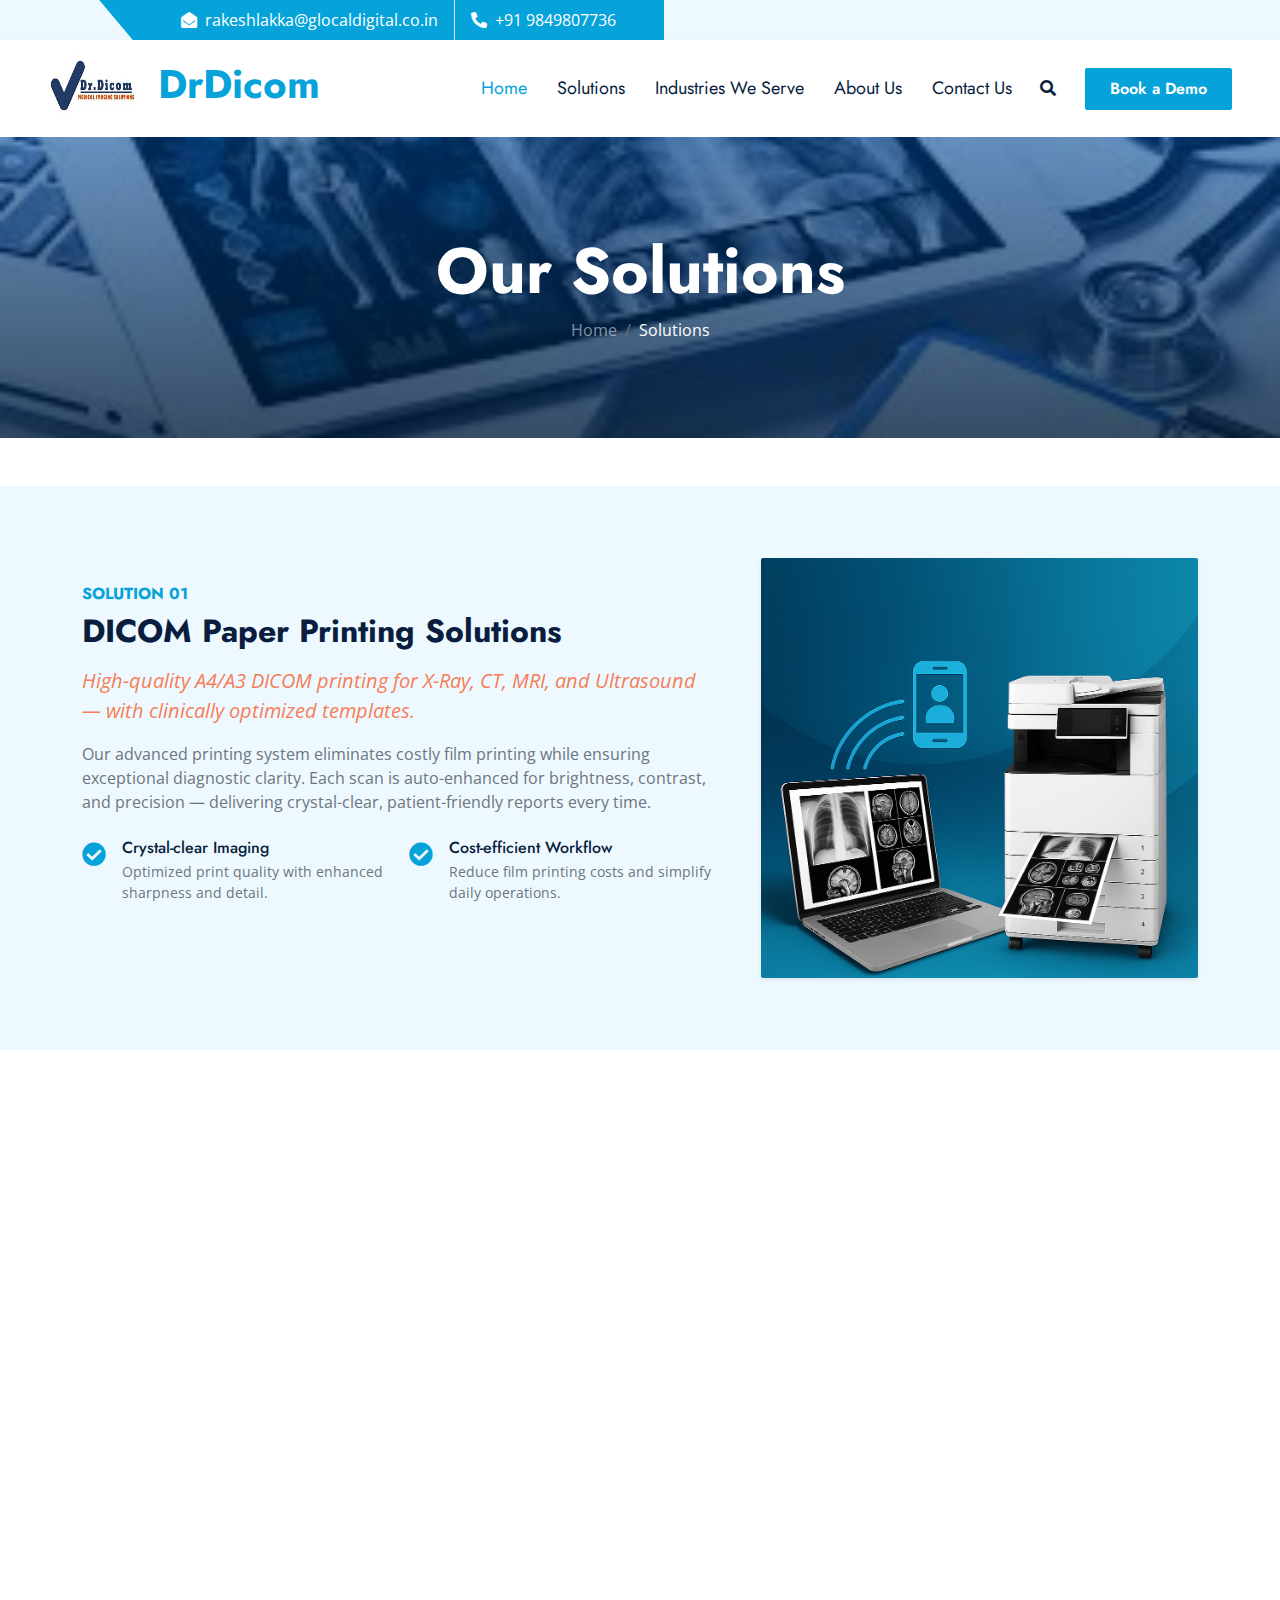
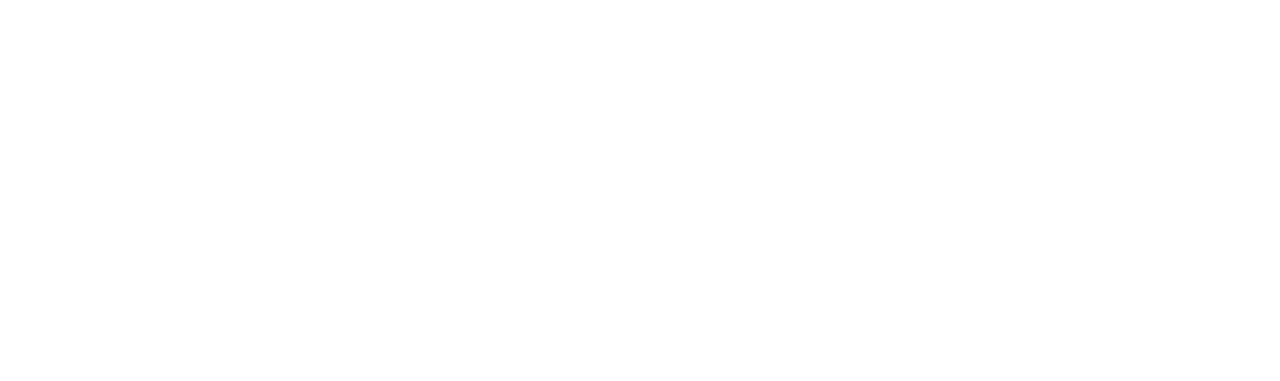
<file: solutions.html>
<!DOCTYPE html>
<html lang="en">

<head>
    <meta charset="utf-8">
    <title>DrDicom - Solutions</title>
    <meta content="width=device-width, initial-scale=1.0" name="viewport">

    <link href="img/favicon.ico" rel="icon">
    <link href="https://fonts.googleapis.com/css2?family=Jost:wght@500;600;700&family=Open+Sans:wght@400;600&display=swap" rel="stylesheet">
    <link href="https://cdnjs.cloudflare.com/ajax/libs/font-awesome/5.10.0/css/all.min.css" rel="stylesheet">
    <link href="https://cdn.jsdelivr.net/npm/bootstrap-icons@1.4.1/font/bootstrap-icons.css" rel="stylesheet">
    <link href="lib/owlcarousel/assets/owl.carousel.min.css" rel="stylesheet">
    <link href="lib/animate/animate.min.css" rel="stylesheet">
    <link href="css/bootstrap.min.css" rel="stylesheet">
    <link href="css/style.css" rel="stylesheet">
</head>

<body>
    <!-- Spinner -->
    <div id="spinner" class="show bg-white position-fixed translate-middle w-100 vh-100 top-50 start-50 d-flex align-items-center justify-content-center">
        <div class="spinner-grow text-primary m-1"></div>
        <div class="spinner-grow text-dark m-1"></div>
        <div class="spinner-grow text-secondary m-1"></div>
    </div>

    <!-- Header Placeholder -->
    <div id="header"></div>

    <!-- Solutions Page Content Start -->

    <!-- Hero Section -->
<!-- Our Solutions Section -->
<div class="container-fluid py-5 hero-header mb-5 position-relative overflow-hidden">
  
  <!-- Background image -->
  <div class="position-absolute top-0 start-0 w-100 h-100"
       style="background: url('img/bgimage.jpeg') center/cover no-repeat; z-index: 0;"></div>

  <!-- Transparent blue overlay -->
  <div class="position-absolute top-0 start-0 w-100 h-100"
       style="background: rgba(0, 123, 255, 0.45); z-index: 1;"></div>

  <!-- Dark gradient overlay for contrast -->
  <div class="position-absolute top-0 start-0 w-100 h-100"
       style="background: linear-gradient(180deg, rgba(0,0,0,0.25) 0%, rgba(0,0,0,0.6) 100%); z-index: 2;"></div>

  <!-- Content -->
  <div class="row py-5 position-relative text-center" style="z-index: 3;">
    <div class="col-12">
      <h1 class="display-3 text-white animated zoomIn fw-bold">Our Solutions</h1>
   <nav aria-label="breadcrumb" class="animated fadeInUp" data-wow-delay="0.3s">
  <ol class="breadcrumb justify-content-center mb-0">
      <li class="breadcrumb-item">
        <a href="index.html" class="text-white-50 text-decoration-none">Home</a>
      </li>
      <li class="breadcrumb-item active text-white fw-semibold" aria-current="page">
        Solutions
      </li>
  </ol>
</nav>

    </div>
  </div>
</div>






    <!-- DICOM Paper Printing Solutions -->
  <div class="container-fluid bg-light py-5 wow fadeInUp" data-wow-delay="0.1s">
  <div class="container py-4">
    <div class="row align-items-center g-5">
      <!-- Left Text Section -->
      <div class="col-lg-7">
        <div class="mb-4">
          <h6 class="text-uppercase text-primary fw-bold mb-2">Solution 01</h6>
          <h2 class="fw-bold mb-3">DICOM Paper Printing Solutions</h2>
          <p class="text-secondary fs-5 fst-italic mb-3">
            High-quality A4/A3 DICOM printing for X-Ray, CT, MRI, and Ultrasound — with clinically optimized templates.
          </p>
          <p class="text-muted mb-4">
            Our advanced printing system eliminates costly film printing while ensuring exceptional diagnostic clarity. Each scan is auto-enhanced for brightness, contrast, and precision — delivering crystal-clear, patient-friendly reports every time.
          </p>
        </div>

        <!-- Features -->
        <div class="row gy-3">
          <div class="col-sm-6 wow zoomIn" data-wow-delay="0.3s">
            <div class="d-flex align-items-start">
              <i class="fa fa-check-circle text-primary fs-4 me-3 mt-1"></i>
              <div>
                <h6 class="fw-semibold mb-1">Crystal-clear Imaging</h6>
                <p class="text-muted small mb-0">Optimized print quality with enhanced sharpness and detail.</p>
              </div>
            </div>
          </div>

          <div class="col-sm-6 wow zoomIn" data-wow-delay="0.5s">
            <div class="d-flex align-items-start">
              <i class="fa fa-check-circle text-primary fs-4 me-3 mt-1"></i>
              <div>
                <h6 class="fw-semibold mb-1">Cost-efficient Workflow</h6>
                <p class="text-muted small mb-0">Reduce film printing costs and simplify daily operations.</p>
              </div>
            </div>
          </div>
        </div>

  <div class="mt-5 wow zoomIn" data-wow-delay="0.6s">

</div>


      </div>

      <!-- Right Image Section -->
      <div class="col-lg-5 wow zoomIn" data-wow-delay="0.8s">
        <div class="position-relative">
          <img src="img/background-image2.png" alt="DICOM Printing Solution"
               class="img-fluid rounded shadow-sm" style="object-fit: cover; height: 420px; width: 100%;">
        </div>
      </div>
    </div>
  </div>
</div>

    <!-- Digital Link Exchange & Image Sharing -->
   <div class="container-fluid py-5 bg-light wow fadeInUp" data-wow-delay="0.1s">
    <div class="container">
        <div class="row align-items-center g-5">
            
            <!-- Left Image Section -->
            <div class="col-lg-5 order-lg-1 order-2">
                <div class="position-relative shadow rounded overflow-hidden wow zoomIn" data-wow-delay="0.3s">
                    <img src="img/croppedimg.jpeg" class="img-fluid rounded" alt="Digital Sharing" style="object-fit: cover; height: 100%; min-height: 480px;">
                </div>
            </div>

            <!-- Right Content Section -->
            <div class="col-lg-7 order-lg-2 order-1">
                <div class="section-title mb-4">
                    <h5 class="text-uppercase">Solution 02</h5>
                    <h1 class="fw-bold mb-3">Digital Link Exchange & Instant Image Sharing</h1>
                </div>

                <h4 class="text-secondary fst-italic mb-4">
                    Experience seamless, secure, and mobile-friendly DICOM sharing — without CDs, pen drives, or physical copies.
                </h4>

                <p class="mb-4 text-muted">
                    Our digital sharing platform lets healthcare professionals and patients access DICOM images and reports instantly. Using encrypted links, users can securely view, zoom, and download studies on any device — ideal for second opinions, teleconsultations, and remote diagnostics. 
                </p>

                <div class="row g-4">
                    <div class="col-sm-6 wow fadeIn" data-wow-delay="0.3s">
                        <div class="d-flex">
                            <div class="flex-shrink-0">
                                <i class="fa fa-shield-alt text-primary fa-2x me-3"></i>
                            </div>
                            <div>
                                <h5 class="mb-2">Secure Access</h5>
                                <p class="small mb-0 text-muted">End-to-end encryption ensures complete data privacy and controlled access for patients and physicians.</p>
                            </div>
                        </div>
                    </div>

                    <div class="col-sm-6 wow fadeIn" data-wow-delay="0.5s">
                        <div class="d-flex">
                            <div class="flex-shrink-0">
                                <i class="fa fa-share-alt text-primary fa-2x me-3"></i>
                            </div>
                            <div>
                                <h5 class="mb-2">Share Anywhere</h5>
                                <p class="small mb-0 text-muted">Easily share via WhatsApp, SMS, Email, QR code, or direct encrypted link — accessible on any device.</p>
                            </div>
                        </div>
                    </div>
                </div>

<div class="mt-5 wow zoomIn" data-wow-delay="0.6s">
</div>


            </div>
        </div>
    </div>
</div>

  <!-- Newsletter Start -->
  <div class="container-fluid position-relative pt-5 wow fadeInUp" data-wow-delay="0.1s" style="z-index: 1;">
    <div class="container">
      <!-- You can add newsletter content here -->
    </div>
  </div>
  <!-- Newsletter End -->
    <!-- Footer Placeholder -->
    <div id="footer"></div>

    <!-- jQuery and Loader Script -->
    <script src="https://code.jquery.com/jquery-3.6.0.min.js"></script>
    <script>
        $(function () {
            $("#header").load("header.html");
            $("#footer").load("footer.html");
        });
    </script>

    <script src="https://cdn.jsdelivr.net/npm/bootstrap@5.0.0/dist/js/bootstrap.bundle.min.js"></script>
    <script src="lib/wow/wow.min.js"></script>
    <script src="lib/owlcarousel/owl.carousel.min.js"></script>
    <script src="js/main.js"></script>
</body>

</html>
</file>
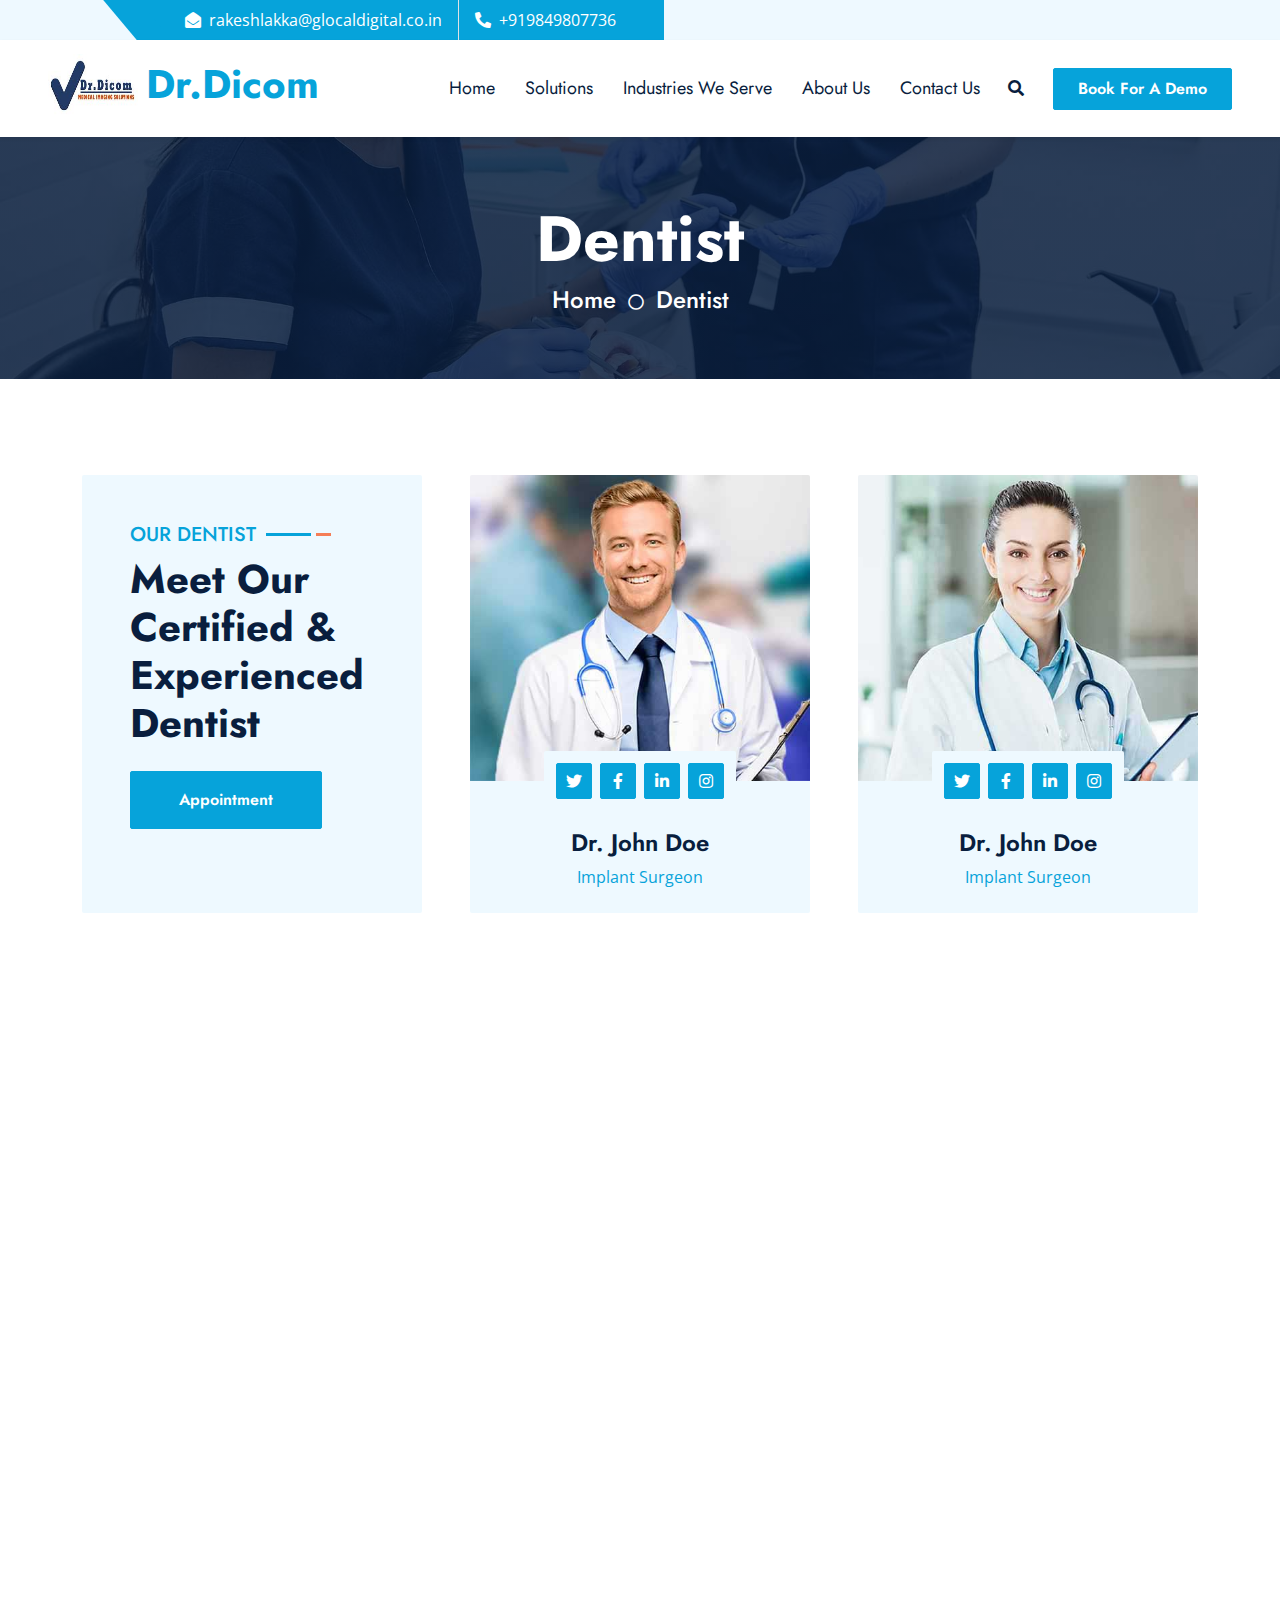
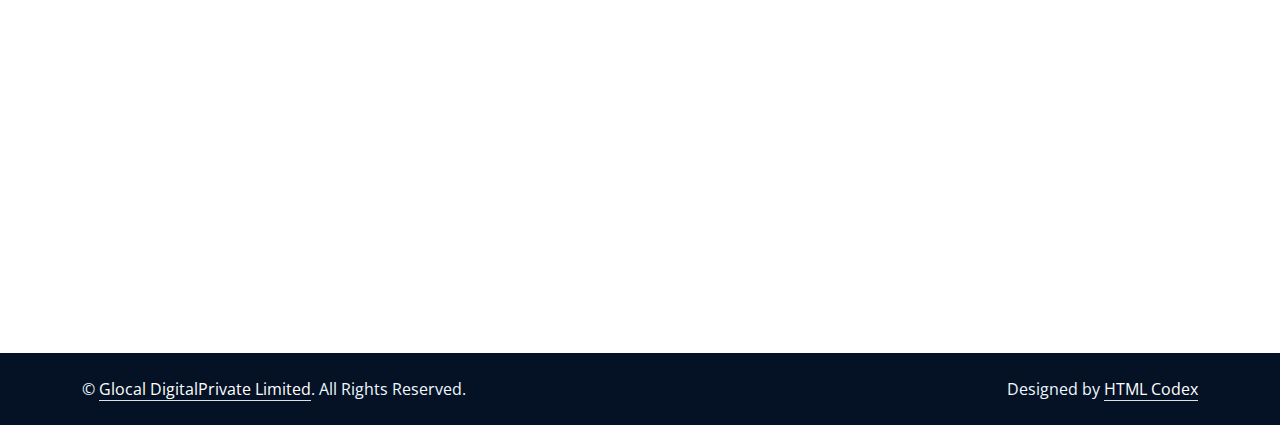
<file: team.html>
<!DOCTYPE html>
<html lang="en">

<head>
    <meta charset="utf-8">
    <title>Dr.Dicom</title>
    <meta content="width=device-width, initial-scale=1.0" name="viewport">
    <meta content="Free HTML Templates" name="keywords">
    <meta content="Free HTML Templates" name="description">

    <!-- Favicon -->
    <link href="img/favicon.ico" rel="icon">

    <!-- Google Web Fonts -->
    <link rel="preconnect" href="https://fonts.gstatic.com">
    <link href="https://fonts.googleapis.com/css2?family=Jost:wght@500;600;700&family=Open+Sans:wght@400;600&display=swap" rel="stylesheet"> 

    <!-- Icon Font Stylesheet -->
    <link href="https://cdnjs.cloudflare.com/ajax/libs/font-awesome/5.10.0/css/all.min.css" rel="stylesheet">
    <link href="https://cdn.jsdelivr.net/npm/bootstrap-icons@1.4.1/font/bootstrap-icons.css" rel="stylesheet">

    <!-- Libraries Stylesheet -->
    <link href="lib/owlcarousel/assets/owl.carousel.min.css" rel="stylesheet">
    <link href="lib/animate/animate.min.css" rel="stylesheet">
    <link href="lib/tempusdominus/css/tempusdominus-bootstrap-4.min.css" rel="stylesheet" />
    <link href="lib/twentytwenty/twentytwenty.css" rel="stylesheet" />

    <!-- Customized Bootstrap Stylesheet -->
    <link href="css/bootstrap.min.css" rel="stylesheet">

    <!-- Template Stylesheet -->
    <link href="css/style.css" rel="stylesheet">
</head>

<body>
    <!-- Spinner Start -->
    <div id="spinner" class="show bg-white position-fixed translate-middle w-100 vh-100 top-50 start-50 d-flex align-items-center justify-content-center">
        <div class="spinner-grow text-primary m-1" role="status">
            <span class="sr-only">Loading...</span>
        </div>
        <div class="spinner-grow text-dark m-1" role="status">
            <span class="sr-only">Loading...</span>
        </div>
        <div class="spinner-grow text-secondary m-1" role="status">
            <span class="sr-only">Loading...</span>
        </div>
    </div>
    <!-- Spinner End -->


    <!-- Topbar Start -->
    <div class="container-fluid bg-light ps-5 pe-0 d-none d-lg-block">
        <div class="row gx-0">
            <div class="col-md-6 text-center text-lg-end">
                <div class="position-relative d-inline-flex align-items-center bg-primary text-white top-shape px-5">
                    <div class="me-3 pe-3 border-end py-2">
                        <p class="m-0"><i class="fa fa-envelope-open me-2"></i>rakeshlakka@glocaldigital.co.in</p>
                    </div>
                    <div class="py-2">
                        <p class="m-0"><i class="fa fa-phone-alt me-2"></i>+919849807736</p>
                    </div>
                </div>
            </div>
        </div>
    </div>
    <!-- Topbar End -->


    <!-- Navbar Start -->
    <nav class="navbar navbar-expand-lg bg-white navbar-light shadow-sm px-5 py-3 py-lg-0">
        <a href="index.html" class="navbar-brand p-0">
            <h1 class="m-0 text-primary"><img src="img/dr.dicom logo.jpeg" alt="DRDICOM" class="me-2" style="width: 90px; height: 70px;" /></i>Dr.Dicom</h1>
        </a>
        <button class="navbar-toggler" type="button" data-bs-toggle="collapse" data-bs-target="#navbarCollapse">
            <span class="navbar-toggler-icon"></span>
        </button>
        <div class="collapse navbar-collapse" id="navbarCollapse">
            <div class="navbar-nav ms-auto py-0">
                <a href="index.html" class="nav-item nav-link">Home</a>
                <a href="solutions.html" class="nav-item nav-link">Solutions</a>
                <a href="industries.html" class="nav-item nav-link">Industries We Serve</a>
                <a href="about.html" class="nav-item nav-link">About Us</a>
                <a href="contact.html" class="nav-item nav-link">Contact Us</a>
            </div>
            <button type="button" class="btn text-dark" data-bs-toggle="modal" data-bs-target="#searchModal"><i class="fa fa-search"></i></button>
            <a href="bookings.html" class="btn btn-primary py-2 px-4 ms-3">Book For A Demo</a>
        </div>
    </nav>
    <!-- Navbar End -->


    <!-- Full Screen Search Start -->
    <div class="modal fade" id="searchModal" tabindex="-1">
        <div class="modal-dialog modal-fullscreen">
            <div class="modal-content" style="background: rgba(9, 30, 62, .7);">
                <div class="modal-header border-0">
                    <button type="button" class="btn bg-white btn-close" data-bs-dismiss="modal" aria-label="Close"></button>
                </div>
                <div class="modal-body d-flex align-items-center justify-content-center">
                    <div class="input-group" style="max-width: 600px;">
                        <input type="text" class="form-control bg-transparent border-primary p-3" placeholder="Type search keyword">
                        <button class="btn btn-primary px-4"><i class="bi bi-search"></i></button>
                    </div>
                </div>
            </div>
        </div>
    </div>
    <!-- Full Screen Search End -->


    <!-- Hero Start -->
    <div class="container-fluid bg-primary py-5 hero-header mb-5">
        <div class="row py-3">
            <div class="col-12 text-center">
                <h1 class="display-3 text-white animated zoomIn">Dentist</h1>
                <a href="" class="h4 text-white">Home</a>
                <i class="far fa-circle text-white px-2"></i>
                <a href="" class="h4 text-white">Dentist</a>
            </div>
        </div>
    </div>
    <!-- Hero End -->


    <!-- Team Start -->
    <div class="container-fluid py-5">
        <div class="container">
            <div class="row g-5">
                <div class="col-lg-4 wow slideInUp" data-wow-delay="0.1s">
                    <div class="section-title bg-light rounded h-100 p-5">
                        <h5 class="position-relative d-inline-block text-primary text-uppercase">Our Dentist</h5>
                        <h1 class="display-6 mb-4">Meet Our Certified & Experienced Dentist</h1>
                        <a href="appointment.html" class="btn btn-primary py-3 px-5">Appointment</a>
                    </div>
                </div>
                <div class="col-lg-4 wow slideInUp" data-wow-delay="0.3s">
                    <div class="team-item">
                        <div class="position-relative rounded-top" style="z-index: 1;">
                            <img class="img-fluid rounded-top w-100" src="img/team-1.jpg" alt="">
                            <div class="position-absolute top-100 start-50 translate-middle bg-light rounded p-2 d-flex">
                                <a class="btn btn-primary btn-square m-1" href="#"><i class="fab fa-twitter fw-normal"></i></a>
                                <a class="btn btn-primary btn-square m-1" href="#"><i class="fab fa-facebook-f fw-normal"></i></a>
                                <a class="btn btn-primary btn-square m-1" href="#"><i class="fab fa-linkedin-in fw-normal"></i></a>
                                <a class="btn btn-primary btn-square m-1" href="#"><i class="fab fa-instagram fw-normal"></i></a>
                            </div>
                        </div>
                        <div class="team-text position-relative bg-light text-center rounded-bottom p-4 pt-5">
                            <h4 class="mb-2">Dr. John Doe</h4>
                            <p class="text-primary mb-0">Implant Surgeon</p>
                        </div>
                    </div>
                </div>
                <div class="col-lg-4 wow slideInUp" data-wow-delay="0.6s">
                    <div class="team-item">
                        <div class="position-relative rounded-top" style="z-index: 1;">
                            <img class="img-fluid rounded-top w-100" src="img/team-2.jpg" alt="">
                            <div class="position-absolute top-100 start-50 translate-middle bg-light rounded p-2 d-flex">
                                <a class="btn btn-primary btn-square m-1" href="#"><i class="fab fa-twitter fw-normal"></i></a>
                                <a class="btn btn-primary btn-square m-1" href="#"><i class="fab fa-facebook-f fw-normal"></i></a>
                                <a class="btn btn-primary btn-square m-1" href="#"><i class="fab fa-linkedin-in fw-normal"></i></a>
                                <a class="btn btn-primary btn-square m-1" href="#"><i class="fab fa-instagram fw-normal"></i></a>
                            </div>
                        </div>
                        <div class="team-text position-relative bg-light text-center rounded-bottom p-4 pt-5">
                            <h4 class="mb-2">Dr. John Doe</h4>
                            <p class="text-primary mb-0">Implant Surgeon</p>
                        </div>
                    </div>
                </div>
                <div class="col-lg-4 wow slideInUp" data-wow-delay="0.1s">
                    <div class="team-item">
                        <div class="position-relative rounded-top" style="z-index: 1;">
                            <img class="img-fluid rounded-top w-100" src="img/team-3.jpg" alt="">
                            <div class="position-absolute top-100 start-50 translate-middle bg-light rounded p-2 d-flex">
                                <a class="btn btn-primary btn-square m-1" href="#"><i class="fab fa-twitter fw-normal"></i></a>
                                <a class="btn btn-primary btn-square m-1" href="#"><i class="fab fa-facebook-f fw-normal"></i></a>
                                <a class="btn btn-primary btn-square m-1" href="#"><i class="fab fa-linkedin-in fw-normal"></i></a>
                                <a class="btn btn-primary btn-square m-1" href="#"><i class="fab fa-instagram fw-normal"></i></a>
                            </div>
                        </div>
                        <div class="team-text position-relative bg-light text-center rounded-bottom p-4 pt-5">
                            <h4 class="mb-2">Dr. John Doe</h4>
                            <p class="text-primary mb-0">Implant Surgeon</p>
                        </div>
                    </div>
                </div>
                <div class="col-lg-4 wow slideInUp" data-wow-delay="0.3s">
                    <div class="team-item">
                        <div class="position-relative rounded-top" style="z-index: 1;">
                            <img class="img-fluid rounded-top w-100" src="img/team-4.jpg" alt="">
                            <div class="position-absolute top-100 start-50 translate-middle bg-light rounded p-2 d-flex">
                                <a class="btn btn-primary btn-square m-1" href="#"><i class="fab fa-twitter fw-normal"></i></a>
                                <a class="btn btn-primary btn-square m-1" href="#"><i class="fab fa-facebook-f fw-normal"></i></a>
                                <a class="btn btn-primary btn-square m-1" href="#"><i class="fab fa-linkedin-in fw-normal"></i></a>
                                <a class="btn btn-primary btn-square m-1" href="#"><i class="fab fa-instagram fw-normal"></i></a>
                            </div>
                        </div>
                        <div class="team-text position-relative bg-light text-center rounded-bottom p-4 pt-5">
                            <h4 class="mb-2">Dr. John Doe</h4>
                            <p class="text-primary mb-0">Implant Surgeon</p>
                        </div>
                    </div>
                </div>
                <div class="col-lg-4 wow slideInUp" data-wow-delay="0.6s">
                    <div class="team-item">
                        <div class="position-relative rounded-top" style="z-index: 1;">
                            <img class="img-fluid rounded-top w-100" src="img/team-5.jpg" alt="">
                            <div class="position-absolute top-100 start-50 translate-middle bg-light rounded p-2 d-flex">
                                <a class="btn btn-primary btn-square m-1" href="#"><i class="fab fa-twitter fw-normal"></i></a>
                                <a class="btn btn-primary btn-square m-1" href="#"><i class="fab fa-facebook-f fw-normal"></i></a>
                                <a class="btn btn-primary btn-square m-1" href="#"><i class="fab fa-linkedin-in fw-normal"></i></a>
                                <a class="btn btn-primary btn-square m-1" href="#"><i class="fab fa-instagram fw-normal"></i></a>
                            </div>
                        </div>
                        <div class="team-text position-relative bg-light text-center rounded-bottom p-4 pt-5">
                            <h4 class="mb-2">Dr. John Doe</h4>
                            <p class="text-primary mb-0">Implant Surgeon</p>
                        </div>
                    </div>
                </div>
            </div>
        </div>
    </div>
    <!-- Team End -->
    

    <!-- Newsletter Start -->
    <div class="container-fluid position-relative pt-5 wow fadeInUp" data-wow-delay="0.1s" style="z-index: 1;">
        <div class="container">
            <div class="bg-primary p-5">
                <form class="mx-auto" style="max-width: 600px;">
                    <div class="input-group">
                        <input type="text" class="form-control border-white p-3" placeholder="Your Email">
                        <button class="btn btn-dark px-4">Sign Up</button>
                    </div>
                </form>
            </div>
        </div>
    </div>
    <!-- Newsletter End -->
    

    <!-- Footer Start -->
    <div class="container-fluid bg-dark text-light py-5 wow fadeInUp" data-wow-delay="0.3s" style="margin-top: -75px;">
        <div class="container pt-5">
            <div class="row g-5 pt-4">
                <div class="col-lg-3 col-md-6">
                    <h3 class="text-white mb-4">Quick Links</h3>
                    <div class="d-flex flex-column justify-content-start">
                        <a class="text-light mb-2" href="#"><i class="bi bi-arrow-right text-primary me-2"></i>Home</a>
                        <a class="text-light mb-2" href="#"><i class="bi bi-arrow-right text-primary me-2"></i>About Us</a>
                        <a class="text-light mb-2" href="#"><i class="bi bi-arrow-right text-primary me-2"></i>Our Services</a>
                        <a class="text-light mb-2" href="#"><i class="bi bi-arrow-right text-primary me-2"></i>Latest Blog</a>
                        <a class="text-light" href="#"><i class="bi bi-arrow-right text-primary me-2"></i>Contact Us</a>
                    </div>
                </div>
                <div class="col-lg-3 col-md-6">
                    <h3 class="text-white mb-4">Popular Links</h3>
                    <div class="d-flex flex-column justify-content-start">
                        <a class="text-light mb-2" href="#"><i class="bi bi-arrow-right text-primary me-2"></i>Home</a>
                        <a class="text-light mb-2" href="#"><i class="bi bi-arrow-right text-primary me-2"></i>About Us</a>
                        <a class="text-light mb-2" href="#"><i class="bi bi-arrow-right text-primary me-2"></i>Our Services</a>
                        <a class="text-light mb-2" href="#"><i class="bi bi-arrow-right text-primary me-2"></i>Latest Blog</a>
                        <a class="text-light" href="#"><i class="bi bi-arrow-right text-primary me-2"></i>Contact Us</a>
                    </div>
                </div>
                <div class="col-lg-3 col-md-6">
                    <h3 class="text-white mb-4">Get In Touch</h3>
                    <p class="mb-2"><i class="bi bi-geo-alt text-primary me-2"></i>
Andal Nagar Moula-Ali, ECIL, Hyderabad-500040</p>
                    <p class="mb-2"><i class="bi bi-envelope-open text-primary me-2"></i>rakeshlakka@glocaldigital.co.in</p>
                    <p class="mb-0"><i class="bi bi-telephone text-primary me-2"></i>+919849807736</p>
                </div>
                <div class="col-lg-3 col-md-6">
                    <h3 class="text-white mb-4">Follow Us</h3>
                    <div class="d-flex">
                        <a class="btn btn-lg btn-primary btn-lg-square rounded me-2" href="#"><i class="fab fa-twitter fw-normal"></i></a>
                        <a class="btn btn-lg btn-primary btn-lg-square rounded me-2" href="#"><i class="fab fa-facebook-f fw-normal"></i></a>
                        <a class="btn btn-lg btn-primary btn-lg-square rounded me-2" href="#"><i class="fab fa-linkedin-in fw-normal"></i></a>
                        <a class="btn btn-lg btn-primary btn-lg-square rounded" href="#"><i class="fab fa-instagram fw-normal"></i></a>
                    </div>
                </div>
            </div>
        </div>
    </div>
    <div class="container-fluid text-light py-4" style="background: #051225;">
        <div class="container">
            <div class="row g-0">
                <div class="col-md-6 text-center text-md-start">
                    <p class="mb-md-0">&copy; <a class="text-white border-bottom" href="#">Glocal DigitalPrivate Limited</a>. All Rights Reserved.</p>
                </div>
                <div class="col-md-6 text-center text-md-end">
                    <p class="mb-0">Designed by <a class="text-white border-bottom" href="https://htmlcodex.com">HTML Codex</a></p>
                </div>
            </div>
        </div>
    </div>
    <!-- Footer End -->


    <!-- Back to Top -->
    <a href="#" class="btn btn-lg btn-primary btn-lg-square rounded back-to-top"><i class="bi bi-arrow-up"></i></a>


    <!-- JavaScript Libraries -->
    <script src="https://code.jquery.com/jquery-3.4.1.min.js"></script>
    <script src="https://cdn.jsdelivr.net/npm/bootstrap@5.0.0/dist/js/bootstrap.bundle.min.js"></script>
    <script src="lib/wow/wow.min.js"></script>
    <script src="lib/easing/easing.min.js"></script>
    <script src="lib/waypoints/waypoints.min.js"></script>
    <script src="lib/owlcarousel/owl.carousel.min.js"></script>
    <script src="lib/tempusdominus/js/moment.min.js"></script>
    <script src="lib/tempusdominus/js/moment-timezone.min.js"></script>
    <script src="lib/tempusdominus/js/tempusdominus-bootstrap-4.min.js"></script>
    <script src="lib/twentytwenty/jquery.event.move.js"></script>
    <script src="lib/twentytwenty/jquery.twentytwenty.js"></script>

    <!-- Template Javascript -->
    <script src="js/main.js"></script>
</body>

</html>
</file>
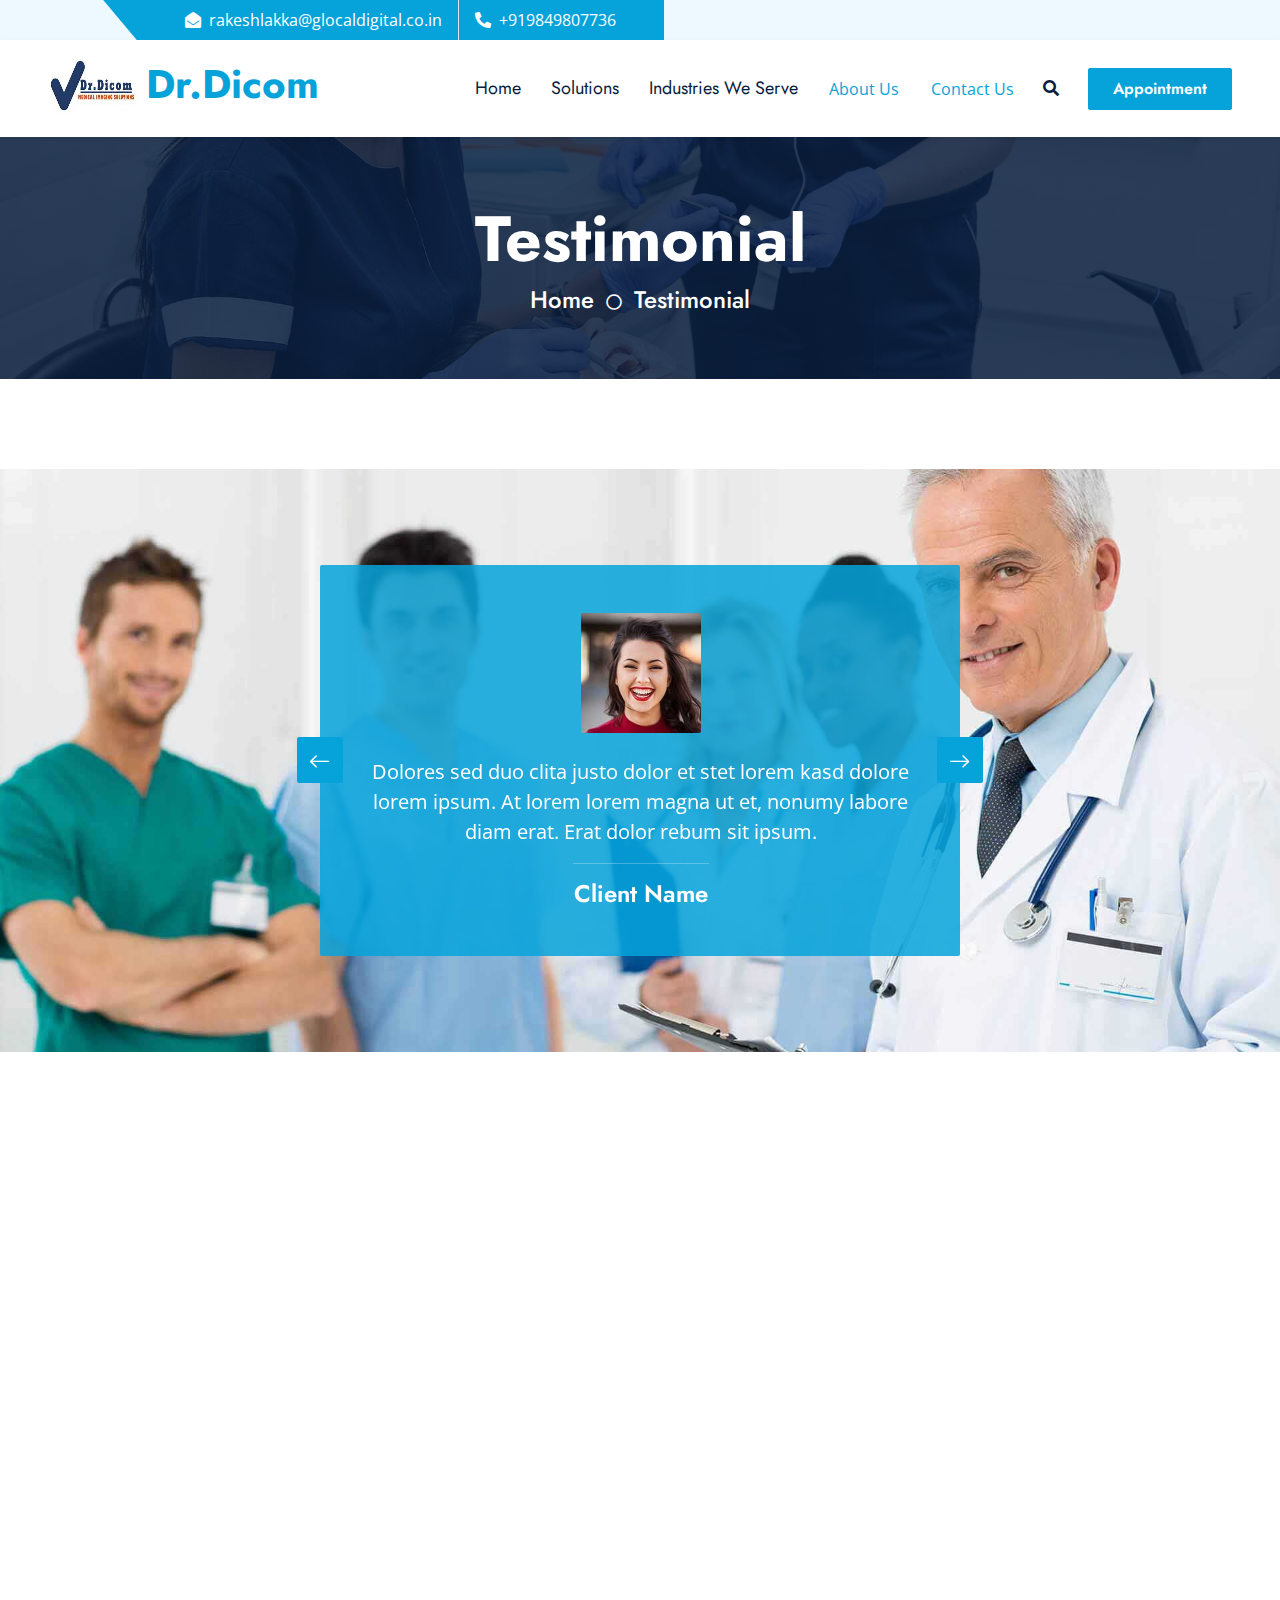
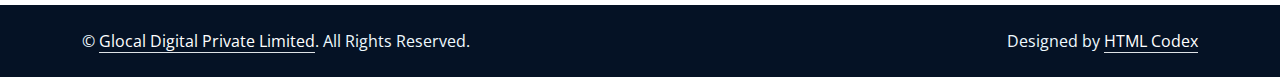
<file: testimonial.html>
<!DOCTYPE html>
<html lang="en">

<head>
    <meta charset="utf-8">
    <title>Dr.Dicom</title>
    <meta content="width=device-width, initial-scale=1.0" name="viewport">
    <meta content="Free HTML Templates" name="keywords">
    <meta content="Free HTML Templates" name="description">

    <!-- Favicon -->
    <link href="img/favicon.ico" rel="icon">

    <!-- Google Web Fonts -->
    <link rel="preconnect" href="https://fonts.gstatic.com">
    <link href="https://fonts.googleapis.com/css2?family=Jost:wght@500;600;700&family=Open+Sans:wght@400;600&display=swap" rel="stylesheet"> 

    <!-- Icon Font Stylesheet -->
    <link href="https://cdnjs.cloudflare.com/ajax/libs/font-awesome/5.10.0/css/all.min.css" rel="stylesheet">
    <link href="https://cdn.jsdelivr.net/npm/bootstrap-icons@1.4.1/font/bootstrap-icons.css" rel="stylesheet">

    <!-- Libraries Stylesheet -->
    <link href="lib/owlcarousel/assets/owl.carousel.min.css" rel="stylesheet">
    <link href="lib/animate/animate.min.css" rel="stylesheet">
    <link href="lib/tempusdominus/css/tempusdominus-bootstrap-4.min.css" rel="stylesheet" />
    <link href="lib/twentytwenty/twentytwenty.css" rel="stylesheet" />

    <!-- Customized Bootstrap Stylesheet -->
    <link href="css/bootstrap.min.css" rel="stylesheet">

    <!-- Template Stylesheet -->
    <link href="css/style.css" rel="stylesheet">
</head>

<body>
    <!-- Spinner Start -->
    <div id="spinner" class="show bg-white position-fixed translate-middle w-100 vh-100 top-50 start-50 d-flex align-items-center justify-content-center">
        <div class="spinner-grow text-primary m-1" role="status">
            <span class="sr-only">Loading...</span>
        </div>
        <div class="spinner-grow text-dark m-1" role="status">
            <span class="sr-only">Loading...</span>
        </div>
        <div class="spinner-grow text-secondary m-1" role="status">
            <span class="sr-only">Loading...</span>
        </div>
    </div>
    <!-- Spinner End -->


    <!-- Topbar Start -->
    <div class="container-fluid bg-light ps-5 pe-0 d-none d-lg-block">
        <div class="row gx-0">
            <div class="col-md-6 text-center text-lg-end">
                <div class="position-relative d-inline-flex align-items-center bg-primary text-white top-shape px-5">
                    <div class="me-3 pe-3 border-end py-2">
                        <p class="m-0"><i class="fa fa-envelope-open me-2"></i>rakeshlakka@glocaldigital.co.in</p>
                    </div>
                    <div class="py-2">
                        <p class="m-0"><i class="fa fa-phone-alt me-2"></i>+919849807736</p>
                    </div>
                </div>
            </div>
        </div>
    </div>
    <!-- Topbar End -->


    <!-- Navbar Start -->
    <nav class="navbar navbar-expand-lg bg-white navbar-light shadow-sm px-5 py-3 py-lg-0">
        <a href="index.html" class="navbar-brand p-0">
            <h1 class="m-0 text-primary"><img src="img/dr.dicom logo.jpeg" alt="DRDICOM" class="me-2" style="width: 90px; height: 70px;" /></i>Dr.Dicom</h1>
        </a>
        <button class="navbar-toggler" type="button" data-bs-toggle="collapse" data-bs-target="#navbarCollapse">
            <span class="navbar-toggler-icon"></span>
        </button>
        <div class="collapse navbar-collapse" id="navbarCollapse">
            <div class="navbar-nav ms-auto py-0">
                <a href="index.html" class="nav-item nav-link">Home</a>
                <a href="solutions.html" class="nav-item nav-link">Solutions</a>
                <a href="industries.html" class="nav-item nav-link">Industries We Serve</a>
                </div>
                <a href="about.html" class="nav-item nav-link">About Us </a>
                <a href="contact.html" class="nav-item nav-link">Contact Us</a>
            </div>
            <button type="button" class="btn text-dark" data-bs-toggle="modal" data-bs-target="#searchModal"><i class="fa fa-search"></i></button>
            <a href="bookings.html" class="btn btn-primary py-2 px-4 ms-3">Appointment</a>
        </div>
    </nav>
    <!-- Navbar End -->


    <!-- Full Screen Search Start -->
    <div class="modal fade" id="searchModal" tabindex="-1">
        <div class="modal-dialog modal-fullscreen">
            <div class="modal-content" style="background: rgba(9, 30, 62, .7);">
                <div class="modal-header border-0">
                    <button type="button" class="btn bg-white btn-close" data-bs-dismiss="modal" aria-label="Close"></button>
                </div>
                <div class="modal-body d-flex align-items-center justify-content-center">
                    <div class="input-group" style="max-width: 600px;">
                        <input type="text" class="form-control bg-transparent border-primary p-3" placeholder="Type search keyword">
                        <button class="btn btn-primary px-4"><i class="bi bi-search"></i></button>
                    </div>
                </div>
            </div>
        </div>
    </div>
    <!-- Full Screen Search End -->


    <!-- Hero Start -->
    <div class="container-fluid bg-primary py-5 hero-header mb-5">
        <div class="row py-3">
            <div class="col-12 text-center">
                <h1 class="display-3 text-white animated zoomIn">Testimonial</h1>
                <a href="" class="h4 text-white">Home</a>
                <i class="far fa-circle text-white px-2"></i>
                <a href="" class="h4 text-white">Testimonial</a>
            </div>
        </div>
    </div>
    <!-- Hero End -->


    <!-- Testimonial Start -->
    <div class="container-fluid bg-primary bg-testimonial py-5 mb-5 wow fadeInUp" data-wow-delay="0.1s" style="margin-top: 90px;">
        <div class="container py-5">
            <div class="row justify-content-center">
                <div class="col-lg-7">
                    <div class="owl-carousel testimonial-carousel rounded p-5 wow zoomIn" data-wow-delay="0.6s">
                        <div class="testimonial-item text-center text-white">
                            <img class="img-fluid mx-auto rounded mb-4" src="img/testimonial-1.jpg" alt="">
                            <p class="fs-5">Dolores sed duo clita justo dolor et stet lorem kasd dolore lorem ipsum. At lorem lorem magna ut et, nonumy labore diam erat. Erat dolor rebum sit ipsum.</p>
                            <hr class="mx-auto w-25">
                            <h4 class="text-white mb-0">Client Name</h4>
                        </div>
                        <div class="testimonial-item text-center text-white">
                            <img class="img-fluid mx-auto rounded mb-4" src="img/testimonial-2.jpg" alt="">
                            <p class="fs-5">Dolores sed duo clita justo dolor et stet lorem kasd dolore lorem ipsum. At lorem lorem magna ut et, nonumy labore diam erat. Erat dolor rebum sit ipsum.</p>
                            <hr class="mx-auto w-25">
                            <h4 class="text-white mb-0">Client Name</h4>
                        </div>
                    </div>
                </div>
            </div>
        </div>
    </div>
    <!-- Testimonial End -->
    

    <!-- Newsletter Start -->
    <div class="container-fluid position-relative pt-5 wow fadeInUp" data-wow-delay="0.1s" style="z-index: 1;">
        <div class="container">
            <div class="bg-primary p-5">
                <form class="mx-auto" style="max-width: 600px;">
                    <div class="input-group">
                        <input type="text" class="form-control border-white p-3" placeholder="Your Email">
                        <button class="btn btn-dark px-4">Sign Up</button>
                    </div>
                </form>
            </div>
        </div>
    </div>
    <!-- Newsletter End -->
    

    <!-- Footer Start -->
    <div class="container-fluid bg-dark text-light py-5 wow fadeInUp" data-wow-delay="0.3s" style="margin-top: -75px;">
        <div class="container pt-5">
            <div class="row g-5 pt-4">
                <div class="col-lg-3 col-md-6">
                    <h3 class="text-white mb-4">Quick Links</h3>
                    <div class="d-flex flex-column justify-content-start">
                        <a class="text-light mb-2" href="#"><i class="bi bi-arrow-right text-primary me-2"></i>Home</a>
                        <a class="text-light mb-2" href="#"><i class="bi bi-arrow-right text-primary me-2"></i>About Us</a>
                        <a class="text-light mb-2" href="#"><i class="bi bi-arrow-right text-primary me-2"></i>Our Services</a>
                        <a class="text-light mb-2" href="#"><i class="bi bi-arrow-right text-primary me-2"></i>Latest Blog</a>
                        <a class="text-light" href="#"><i class="bi bi-arrow-right text-primary me-2"></i>Contact Us</a>
                    </div>
                </div>
                <div class="col-lg-3 col-md-6">
                    <h3 class="text-white mb-4">Popular Links</h3>
                    <div class="d-flex flex-column justify-content-start">
                        <a class="text-light mb-2" href="#"><i class="bi bi-arrow-right text-primary me-2"></i>Home</a>
                        <a class="text-light mb-2" href="#"><i class="bi bi-arrow-right text-primary me-2"></i>About Us</a>
                        <a class="text-light mb-2" href="#"><i class="bi bi-arrow-right text-primary me-2"></i>Our Services</a>
                        <a class="text-light mb-2" href="#"><i class="bi bi-arrow-right text-primary me-2"></i>Latest Blog</a>
                        <a class="text-light" href="#"><i class="bi bi-arrow-right text-primary me-2"></i>Contact Us</a>
                    </div>
                </div>
                <div class="col-lg-3 col-md-6">
                    <h3 class="text-white mb-4">Get In Touch</h3>
                    <p class="mb-2"><i class="bi bi-geo-alt text-primary me-2"></i>
Andal Nagar Moula-Ali, ECIL, Hyderabad-500040</p>
                    <p class="mb-2"><i class="bi bi-envelope-open text-primary me-2"></i>rakeshlakka@glocaldigital.co.in</p>
                    <p class="mb-0"><i class="bi bi-telephone text-primary me-2"></i>   +919849807736   </p>
                </div>
                <div class="col-lg-3 col-md-6">
                    <h3 class="text-white mb-4">Follow Us</h3>
                    <div class="d-flex">
                        <a class="btn btn-lg btn-primary btn-lg-square rounded me-2" href="#"><i class="fab fa-twitter fw-normal"></i></a>
                        <a class="btn btn-lg btn-primary btn-lg-square rounded me-2" href="#"><i class="fab fa-facebook-f fw-normal"></i></a>
                        <a class="btn btn-lg btn-primary btn-lg-square rounded me-2" href="#"><i class="fab fa-linkedin-in fw-normal"></i></a>
                        <a class="btn btn-lg btn-primary btn-lg-square rounded" href="#"><i class="fab fa-instagram fw-normal"></i></a>
                    </div>
                </div>
            </div>
        </div>
    </div>
    <div class="container-fluid text-light py-4" style="background: #051225;">
        <div class="container">
            <div class="row g-0">
                <div class="col-md-6 text-center text-md-start">
                    <p class="mb-md-0">&copy; <a class="text-white border-bottom" href="#">Glocal Digital Private Limited</a>. All Rights Reserved.</p>
                </div>
                <div class="col-md-6 text-center text-md-end">
                    <p class="mb-0">Designed by <a class="text-white border-bottom" href="https://htmlcodex.com">HTML Codex</a></p>
                </div>
            </div>
        </div>
    </div>
    <!-- Footer End -->


    <!-- Back to Top -->
    <a href="#" class="btn btn-lg btn-primary btn-lg-square rounded back-to-top"><i class="bi bi-arrow-up"></i></a>


    <!-- JavaScript Libraries -->
    <script src="https://code.jquery.com/jquery-3.4.1.min.js"></script>
    <script src="https://cdn.jsdelivr.net/npm/bootstrap@5.0.0/dist/js/bootstrap.bundle.min.js"></script>
    <script src="lib/wow/wow.min.js"></script>
    <script src="lib/easing/easing.min.js"></script>
    <script src="lib/waypoints/waypoints.min.js"></script>
    <script src="lib/owlcarousel/owl.carousel.min.js"></script>
    <script src="lib/tempusdominus/js/moment.min.js"></script>
    <script src="lib/tempusdominus/js/moment-timezone.min.js"></script>
    <script src="lib/tempusdominus/js/tempusdominus-bootstrap-4.min.js"></script>
    <script src="lib/twentytwenty/jquery.event.move.js"></script>
    <script src="lib/twentytwenty/jquery.twentytwenty.js"></script>

    <!-- Template Javascript -->
    <script src="js/main.js"></script>
</body>

</html>
</file>
<file: lib/twentytwenty/twentytwenty.css>
.twentytwenty-horizontal .twentytwenty-handle:before, .twentytwenty-horizontal .twentytwenty-handle:after, .twentytwenty-vertical .twentytwenty-handle:before, .twentytwenty-vertical .twentytwenty-handle:after {
  content: " ";
  display: block;
  background: white;
  position: absolute;
  z-index: 30;
  -webkit-box-shadow: 0px 0px 12px rgba(51, 51, 51, 0.5);
  -moz-box-shadow: 0px 0px 12px rgba(51, 51, 51, 0.5);
  box-shadow: 0px 0px 12px rgba(51, 51, 51, 0.5); }

.twentytwenty-horizontal .twentytwenty-handle:before, .twentytwenty-horizontal .twentytwenty-handle:after {
  width: 3px;
  height: 9999px;
  left: 50%;
  margin-left: -1.5px; }

.twentytwenty-vertical .twentytwenty-handle:before, .twentytwenty-vertical .twentytwenty-handle:after {
  width: 9999px;
  height: 3px;
  top: 50%;
  margin-top: -1.5px; }

.twentytwenty-before-label, .twentytwenty-after-label, .twentytwenty-overlay {
  position: absolute;
  top: 0;
  width: 100%;
  height: 100%; }

.twentytwenty-before-label, .twentytwenty-after-label, .twentytwenty-overlay {
  -webkit-transition-duration: 0.5s;
  -moz-transition-duration: 0.5s;
  transition-duration: 0.5s; }

.twentytwenty-before-label, .twentytwenty-after-label {
  -webkit-transition-property: opacity;
  -moz-transition-property: opacity;
  transition-property: opacity; }

.twentytwenty-before-label:before, .twentytwenty-after-label:before {
  color: white;
  font-size: 13px;
  letter-spacing: 0.1em; }

.twentytwenty-before-label:before, .twentytwenty-after-label:before {
  position: absolute;
  background: rgba(255, 255, 255, 0.2);
  line-height: 38px;
  padding: 0 20px;
  -webkit-border-radius: 2px;
  -moz-border-radius: 2px;
  border-radius: 2px; }

.twentytwenty-horizontal .twentytwenty-before-label:before, .twentytwenty-horizontal .twentytwenty-after-label:before {
  top: 50%;
  margin-top: -19px; }

.twentytwenty-vertical .twentytwenty-before-label:before, .twentytwenty-vertical .twentytwenty-after-label:before {
  left: 50%;
  margin-left: -45px;
  text-align: center;
  width: 90px; }

.twentytwenty-left-arrow, .twentytwenty-right-arrow, .twentytwenty-up-arrow, .twentytwenty-down-arrow {
  width: 0;
  height: 0;
  border: 6px inset transparent;
  position: absolute; }

.twentytwenty-left-arrow, .twentytwenty-right-arrow {
  top: 50%;
  margin-top: -6px; }

.twentytwenty-up-arrow, .twentytwenty-down-arrow {
  left: 50%;
  margin-left: -6px; }

.twentytwenty-container {
  -webkit-box-sizing: content-box;
  -moz-box-sizing: content-box;
  box-sizing: content-box;
  z-index: 0;
  overflow: hidden;
  position: relative;
  -webkit-user-select: none;
  -moz-user-select: none;
  -ms-user-select: none; }
  .twentytwenty-container img {
    max-width: 100%;
    position: absolute;
    top: 0;
    display: block; }
  .twentytwenty-container.active .twentytwenty-overlay, .twentytwenty-container.active :hover.twentytwenty-overlay {
    background: rgba(0, 0, 0, 0); }
    .twentytwenty-container.active .twentytwenty-overlay .twentytwenty-before-label,
    .twentytwenty-container.active .twentytwenty-overlay .twentytwenty-after-label, .twentytwenty-container.active :hover.twentytwenty-overlay .twentytwenty-before-label,
    .twentytwenty-container.active :hover.twentytwenty-overlay .twentytwenty-after-label {
      opacity: 0; }
  .twentytwenty-container * {
    -webkit-box-sizing: content-box;
    -moz-box-sizing: content-box;
    box-sizing: content-box; }

.twentytwenty-before-label {
  opacity: 0; }
  .twentytwenty-before-label:before {
    content: attr(data-content); }

.twentytwenty-after-label {
  opacity: 0; }
  .twentytwenty-after-label:before {
    content: attr(data-content); }

.twentytwenty-horizontal .twentytwenty-before-label:before {
  left: 10px; }

.twentytwenty-horizontal .twentytwenty-after-label:before {
  right: 10px; }

.twentytwenty-vertical .twentytwenty-before-label:before {
  top: 10px; }

.twentytwenty-vertical .twentytwenty-after-label:before {
  bottom: 10px; }

.twentytwenty-overlay {
  -webkit-transition-property: background;
  -moz-transition-property: background;
  transition-property: background;
  background: rgba(0, 0, 0, 0);
  z-index: 25; }
  .twentytwenty-overlay:hover {
    background: rgba(0, 0, 0, 0.5); }
    .twentytwenty-overlay:hover .twentytwenty-after-label {
      opacity: 1; }
    .twentytwenty-overlay:hover .twentytwenty-before-label {
      opacity: 1; }

.twentytwenty-before {
  z-index: 20; }

.twentytwenty-after {
  z-index: 10; }

.twentytwenty-handle {
  height: 38px;
  width: 38px;
  position: absolute;
  left: 50%;
  top: 50%;
  margin-left: -22px;
  margin-top: -22px;
  border: 3px solid white;
  -webkit-border-radius: 1000px;
  -moz-border-radius: 1000px;
  border-radius: 1000px;
  -webkit-box-shadow: 0px 0px 12px rgba(51, 51, 51, 0.5);
  -moz-box-shadow: 0px 0px 12px rgba(51, 51, 51, 0.5);
  box-shadow: 0px 0px 12px rgba(51, 51, 51, 0.5);
  z-index: 40;
  cursor: pointer; }

.twentytwenty-horizontal .twentytwenty-handle:before {
  bottom: 50%;
  margin-bottom: 22px;
  -webkit-box-shadow: 0 3px 0 white, 0px 0px 12px rgba(51, 51, 51, 0.5);
  -moz-box-shadow: 0 3px 0 white, 0px 0px 12px rgba(51, 51, 51, 0.5);
  box-shadow: 0 3px 0 white, 0px 0px 12px rgba(51, 51, 51, 0.5); }
.twentytwenty-horizontal .twentytwenty-handle:after {
  top: 50%;
  margin-top: 22px;
  -webkit-box-shadow: 0 -3px 0 white, 0px 0px 12px rgba(51, 51, 51, 0.5);
  -moz-box-shadow: 0 -3px 0 white, 0px 0px 12px rgba(51, 51, 51, 0.5);
  box-shadow: 0 -3px 0 white, 0px 0px 12px rgba(51, 51, 51, 0.5); }

.twentytwenty-vertical .twentytwenty-handle:before {
  left: 50%;
  margin-left: 22px;
  -webkit-box-shadow: 3px 0 0 white, 0px 0px 12px rgba(51, 51, 51, 0.5);
  -moz-box-shadow: 3px 0 0 white, 0px 0px 12px rgba(51, 51, 51, 0.5);
  box-shadow: 3px 0 0 white, 0px 0px 12px rgba(51, 51, 51, 0.5); }
.twentytwenty-vertical .twentytwenty-handle:after {
  right: 50%;
  margin-right: 22px;
  -webkit-box-shadow: -3px 0 0 white, 0px 0px 12px rgba(51, 51, 51, 0.5);
  -moz-box-shadow: -3px 0 0 white, 0px 0px 12px rgba(51, 51, 51, 0.5);
  box-shadow: -3px 0 0 white, 0px 0px 12px rgba(51, 51, 51, 0.5); }

.twentytwenty-left-arrow {
  border-right: 6px solid white;
  left: 50%;
  margin-left: -17px; }

.twentytwenty-right-arrow {
  border-left: 6px solid white;
  right: 50%;
  margin-right: -17px; }

.twentytwenty-up-arrow {
  border-bottom: 6px solid white;
  top: 50%;
  margin-top: -17px; }

.twentytwenty-down-arrow {
  border-top: 6px solid white;
  bottom: 50%;
  margin-bottom: -17px; }
</file>
<file: css/style.css>
/********** Template CSS **********/
:root {
    --primary: #06A3DA;
    --secondary: #F57E57;
    --light: #EEF9FF;
    --dark: #091E3E;
}

h1,
h2,
.font-weight-bold {
    font-weight: 700 !important;
}

h3,
h4,
.font-weight-semi-bold {
    font-weight: 600 !important;
}

h5,
h6,
.font-weight-medium {
    font-weight: 500 !important;
}

.btn {
    font-family: 'Jost', sans-serif;
    font-weight: 600;
    transition: .5s;
}

.btn-primary,
.btn-secondary {
    color: #FFFFFF;
}

.btn-primary:hover {
    background: var(--secondary);
    border-color: var(--secondary);
}

.btn-secondary:hover {
    background: var(--primary);
    border-color: var(--primary);
}

.btn-square {
    width: 36px;
    height: 36px;
}

.btn-sm-square {
    width: 28px;
    height: 28px;
}

.btn-lg-square {
    width: 46px;
    height: 46px;
}

.btn-square,
.btn-sm-square,
.btn-lg-square {
    padding-left: 0;
    padding-right: 0;
    text-align: center;
}

#spinner {
    opacity: 0;
    visibility: hidden;
    transition: opacity .5s ease-out, visibility 0s linear .5s;
    z-index: 99999;
}

#spinner.show {
    transition: opacity .5s ease-out, visibility 0s linear 0s;
    visibility: visible;
    opacity: 1;
}

.back-to-top {
    position: fixed;
    display: none;
    right: 45px;
    bottom: 45px;
    z-index: 99;
}

.top-shape::before {
    position: absolute;
    content: "";
    width: 35px;
    height: 100%;
    top: 0;
    left: -17px;
    background: var(--primary);
    transform: skew(40deg);
}

.navbar-light .navbar-nav .nav-link {
    font-family: 'Jost', sans-serif;
    padding: 35px 15px;
    font-size: 18px;
    color: var(--dark);
    outline: none;
    transition: .5s;
}

.sticky-top.navbar-light .navbar-nav .nav-link {
    padding: 20px 15px;
}

.navbar-light .navbar-nav .nav-link:hover,
.navbar-light .navbar-nav .nav-link.active {
    color: var(--primary);
}

@media (max-width: 991.98px) {
    .navbar-light .navbar-nav .nav-link,
    .sticky-top.navbar-light .navbar-nav .nav-link {
        padding: 10px 0;
    }
}

.carousel-caption {
    top: 0;
    left: 0;
    right: 0;
    bottom: 0;
    background: rgba(9, 30, 62, .85);
    z-index: 1;
}

@media (max-width: 576px) {
    .carousel-caption h5 {
        font-size: 14px;
        font-weight: 500 !important;
    }

    .carousel-caption h1 {
        font-size: 30px;
        font-weight: 600 !important;
    }
}

.carousel-control-prev,
.carousel-control-next {
    width: 10%;
}

.carousel-control-prev-icon,
.carousel-control-next-icon {
    width: 3rem;
    height: 3rem;
}

@media (min-width: 991.98px) {
    .banner {
        position: relative;
        margin-top: -90px;
        z-index: 1;
    }
}

.section-title h5::before {
    position: absolute;
    content: "";
    width: 45px;
    height: 3px;
    right: -55px;
    bottom: 11px;
    background: var(--primary);
}

.section-title h5::after {
    position: absolute;
    content: "";
    width: 15px;
    height: 3px;
    right: -75px;
    bottom: 11px;
    background: var(--secondary);
}

.twentytwenty-wrapper {
    height: 100%;
}

.hero-header {
    background: linear-gradient(rgba(9, 30, 62, .85), rgba(9, 30, 62, .85)), url(../img/carousel-1.jpg) center center no-repeat;
    background-size: cover;
}

.bg-appointment {
    background: linear-gradient(rgba(9, 30, 62, .85), rgba(9, 30, 62, .85)), url(../img/carousel-1.jpg) center center no-repeat;
    background-size: cover;
}

.appointment-form {
    background: rgba(6, 163, 218, .7);
}

.service-item img,
.service-item .bg-light,
.service-item .bg-light h5,
.team-item .team-text {
    transition: .5s;
}

.service-item:hover img {
    transform: scale(1.15);
}

.team-item .team-text::after,
.service-item .bg-light::after {
    position: absolute;
    content: "";
    top: 50%;
    bottom: 0;
    left: 15px;
    right: 15px;
    border-radius:100px / 15px;
    box-shadow: 0 0 15px rgba(0, 0, 0, .7);
    opacity: 0;
    transition: .5s;
    z-index: -1;
}

.team-item:hover .team-text::after,
.service-item:hover .bg-light::after {
    opacity: 1;
}

.bg-offer {
    background:url(../img/carousel-1.jpg) center center no-repeat;
    background-size: cover;
}

.offer-text {
    background: rgba(6, 163, 218, .85);
}

.price-carousel .owl-nav {
    position: absolute;
    width: calc(100% + 45px);
    height: 45px;
    top: calc(50% - 22.5px);
    left: -22.5px;
    display: flex;
    justify-content: space-between;
    opacity: 0;
    transition: .5s;
}

.price-carousel:hover .owl-nav {
    opacity: 1;
}

.price-carousel .owl-nav .owl-prev,
.price-carousel .owl-nav .owl-next {
    position: relative;
    width: 45px;
    height: 45px;
    display: flex;
    align-items: center;
    justify-content: center;
    color: #FFFFFF;
    background: var(--primary);
    border-radius: 2px;
    font-size: 22px;
    transition: .5s;
}

.price-carousel .owl-nav .owl-prev:hover,
.price-carousel .owl-nav .owl-next:hover {
    background: var(--secondary);
}

.bg-testimonial {
    background: url(../img/carousel-2.jpg) center center no-repeat;
    background-size: cover;
}

.testimonial-carousel {
    background: rgba(6, 163, 218, .85);
}

.testimonial-carousel .owl-nav {
    position: absolute;
    width: calc(100% + 46px);
    height: 46px;
    top: calc(50% - 23px);
    left: -23px;
    display: flex;
    justify-content: space-between;
    z-index: 1;
}

.testimonial-carousel .owl-nav .owl-prev,
.testimonial-carousel .owl-nav .owl-next {
    position: relative;
    width: 46px;
    height: 46px;
    display: flex;
    align-items: center;
    justify-content: center;
    color: #FFFFFF;
    background: var(--primary);
    border-radius: 2px;
    font-size: 22px;
    transition: .5s;
}

.testimonial-carousel .owl-nav .owl-prev:hover,
.testimonial-carousel .owl-nav .owl-next:hover {
    background: var(--secondary);
}

.testimonial-carousel .owl-item img {
    width: 120px;
    height: 120px;
}
</file>
